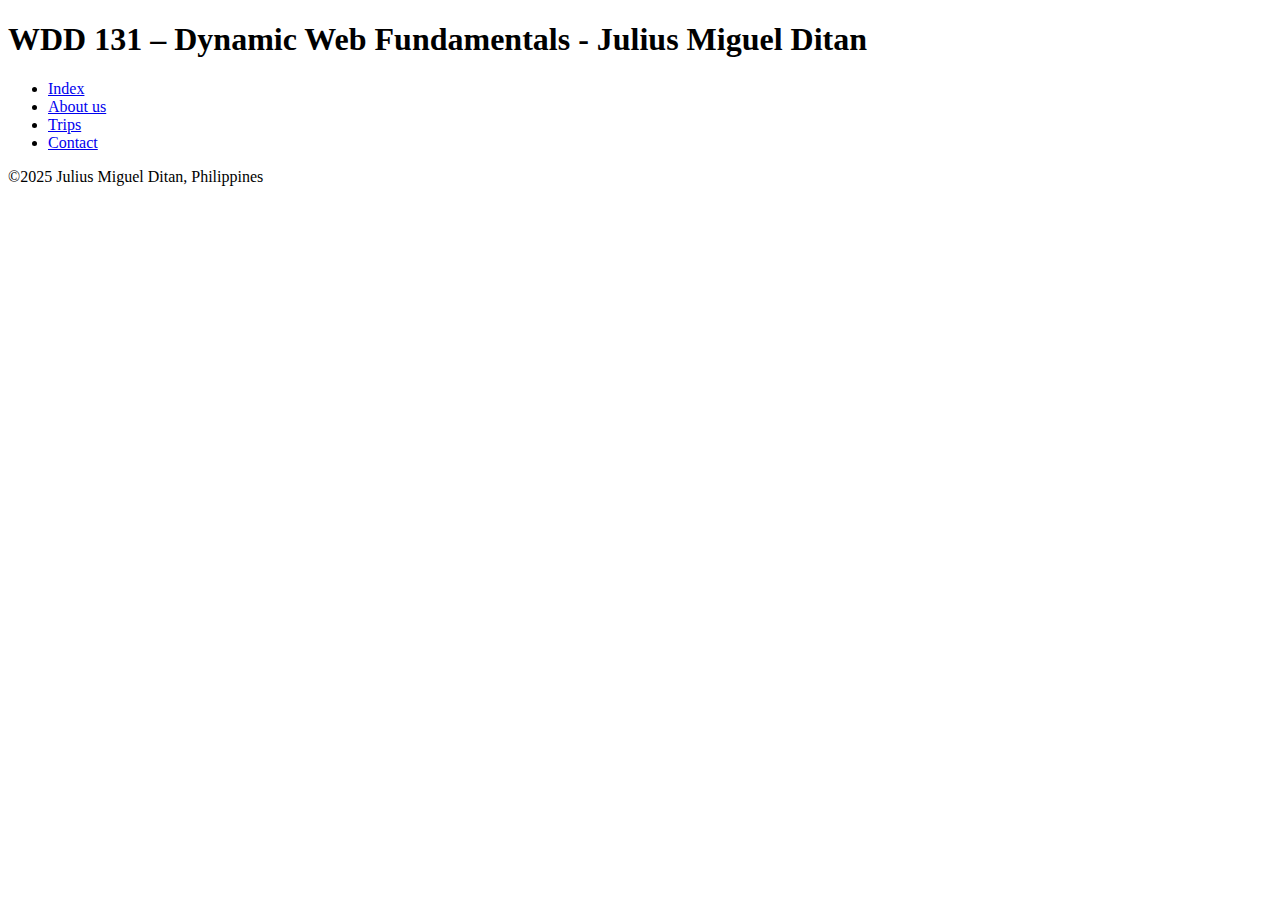
<file: index.html>
<!DOCTYPE html>
<html lang="en">
<head>
    <meta charset="UTF-8">
    <meta name="viewport" content="width=device-width, initial-scale=1.0">

    <title>WDD 131 – Dynamic Web Fundamentals - Julius Miguel Ditan</title>

    <meta name="description" content="this is the WDD 131 – Dynamic Web Fundamentals index page. mainly contains info on the author of the page">
    <meta name="author" content="Julius Miguel Ditan">

</head>
<body>
    <header>
        <h1>WDD 131 – Dynamic Web Fundamentals - Julius Miguel Ditan</h1>
            <nav>
            <ul>
                <li><a href="index.html">Index</a></li>
                <li><a href="about.html">About us</a></li>    
                <li><a href="trips.html">Trips</a> </li>
                <li><a href="contact.html">Contact</a></li>
            </ul>
            </nav>
     </header>
     <main>
        
    </main>
    <footer>
        <p>©2025 Julius Miguel Ditan, Philippines</p>
    </footer>
</body>
</html>
</file>
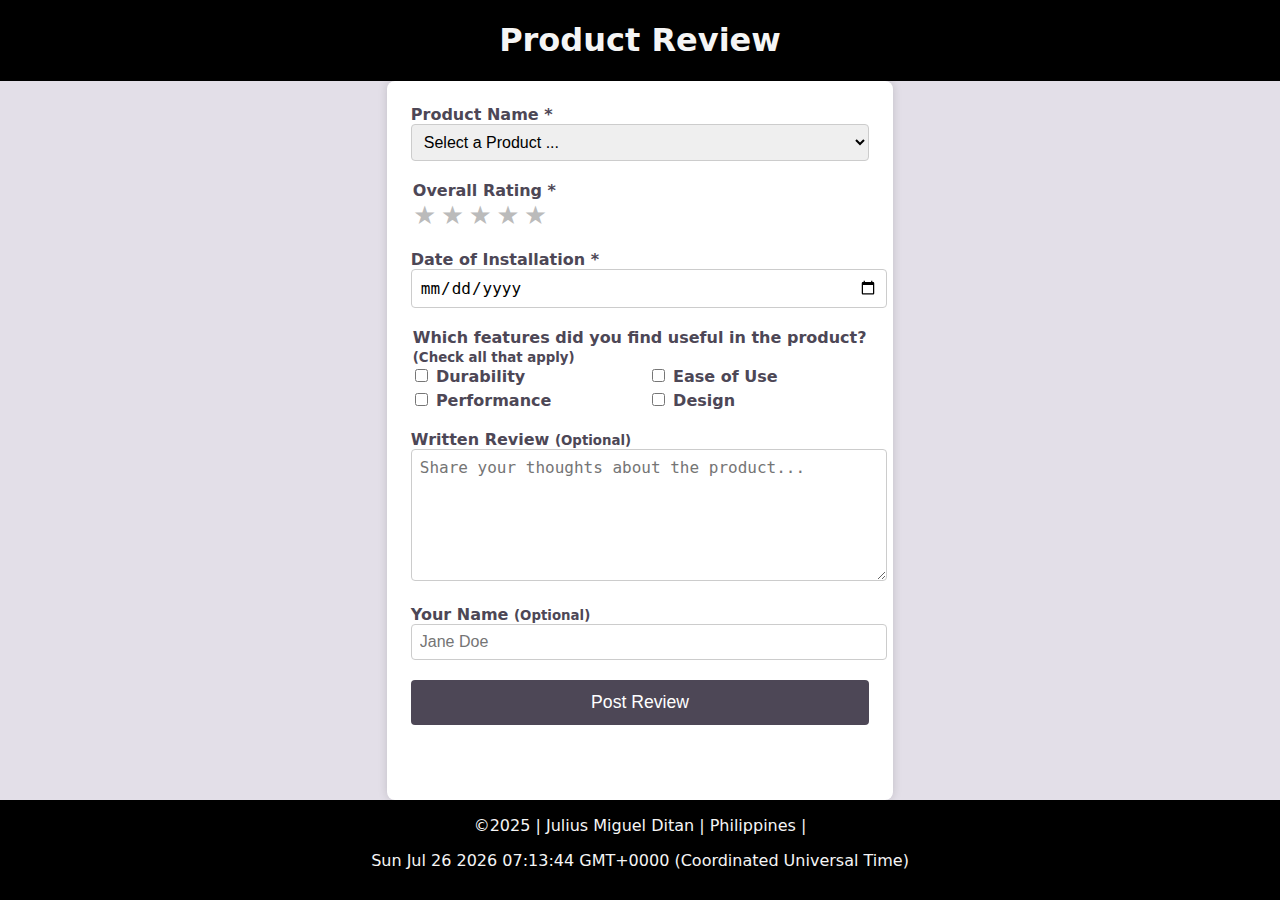
<file: form.html>
<!DOCTYPE html>
<html lang="en">
<head>
    <meta charset="UTF-8">
    <meta name="viewport" content="width=device-width, initial-scale=1.0">

    <title>Product Review</title>

    <meta name="description" content="This is the form page, where customer fill up for a order.">
    <meta name="author" content="Julius Miguel Ditan">

    <link rel="stylesheet" href="styles/form.css">
    <link rel="preconnect" href="https://fonts.googleapis.com">
    <link rel="preconnect" href="https://fonts.gstatic.com" crossorigin>
    <link href="https://fonts.googleapis.com/css2?family=Teko:wght@300..700&display=swap" rel="stylesheet">
    <script src="scripts/form.js" defer></script>

</head>
<body>
    <header>
        <h1>Product Review</h1>
     </header>
    
<main>
		<form id="reviewForm" method="get" action="review.html">
			<!-- Product Name  ---------------------------------------->
			<div>
				<label for="productName">Product&nbsp;Name <span aria-hidden="true">*</span></label>
				<select id="productName" name="productName" required>
					<!-- Disabled placeholder shows by default -->
					<option value="" disabled selected>Select a Product ...</option>
					<!-- Dynamic options are injected via script below -->
				</select>
			</div>

			<!-- Overall Rating  ------------------------------------->
			<fieldset class="rating">
				<legend>Overall Rating <span aria-hidden="true">*</span></legend>

				<div class="star-rating">
					<input type="radio" name="rating" id="star5" value="5" required>
					<label for="star5" title="5 stars">&#9733;</label>

					<input type="radio" name="rating" id="star4" value="4">
					<label for="star4" title="4 stars">&#9733;</label>

					<input type="radio" name="rating" id="star3" value="3">
					<label for="star3" title="3 stars">&#9733;</label>

					<input type="radio" name="rating" id="star2" value="2">
					<label for="star2" title="2 stars">&#9733;</label>

					<input type="radio" name="rating" id="star1" value="1">
					<label for="star1" title="1 star">&#9733;</label>
				</div>
			</fieldset>

			<!-- Date of Installation  ------------------------------->
			<div>
				<label for="installDate">Date of Installation <span aria-hidden="true">*</span></label>
				<input type="date" id="installDate" name="installDate" required>
			</div>

			<!-- Useful Features  ----------------------------------->
			<fieldset>
				<legend>Which features did you find useful in the product?<br><small>(Check all that apply)</small></legend>

				<div class="checkbox-group">
					<div>
						<input type="checkbox" id="featureDurability" name="features" value="Durability">
						<label for="featureDurability">Durability</label>
					</div>

					<div>
						<input type="checkbox" id="featureEase" name="features" value="Ease of Use">
						<label for="featureEase">Ease of&nbsp;Use</label>
					</div>

					<div>
						<input type="checkbox" id="featurePerformance" name="features" value="Performance">
						<label for="featurePerformance">Performance</label>
					</div>

					<div>
						<input type="checkbox" id="featureDesign" name="features" value="Design">
						<label for="featureDesign">Design</label>
					</div>
				</div>
			</fieldset>

			<!-- Written Review  ------------------------------------>
			<div>
				<label for="review">Written Review <small>(Optional)</small></label>
				<textarea id="review" name="review" rows="6" placeholder="Share your thoughts about the product..."></textarea>
			</div>

			<!-- User Name  ----------------------------------------->
			<div>
				<label for="userName">Your Name <small>(Optional)</small></label>
				<input type="text" id="userName" name="userName" placeholder="Jane Doe">
			</div>

			<!-- Submit Button  ------------------------------------->
			<input type="submit" value="Post&nbsp;Review">
		</form>
	</main>

    <footer>
        <p>©2025 | Julius Miguel Ditan | Philippines |</p>
        <p id="full"></p>
    </footer>
</body>
</html>
</file>
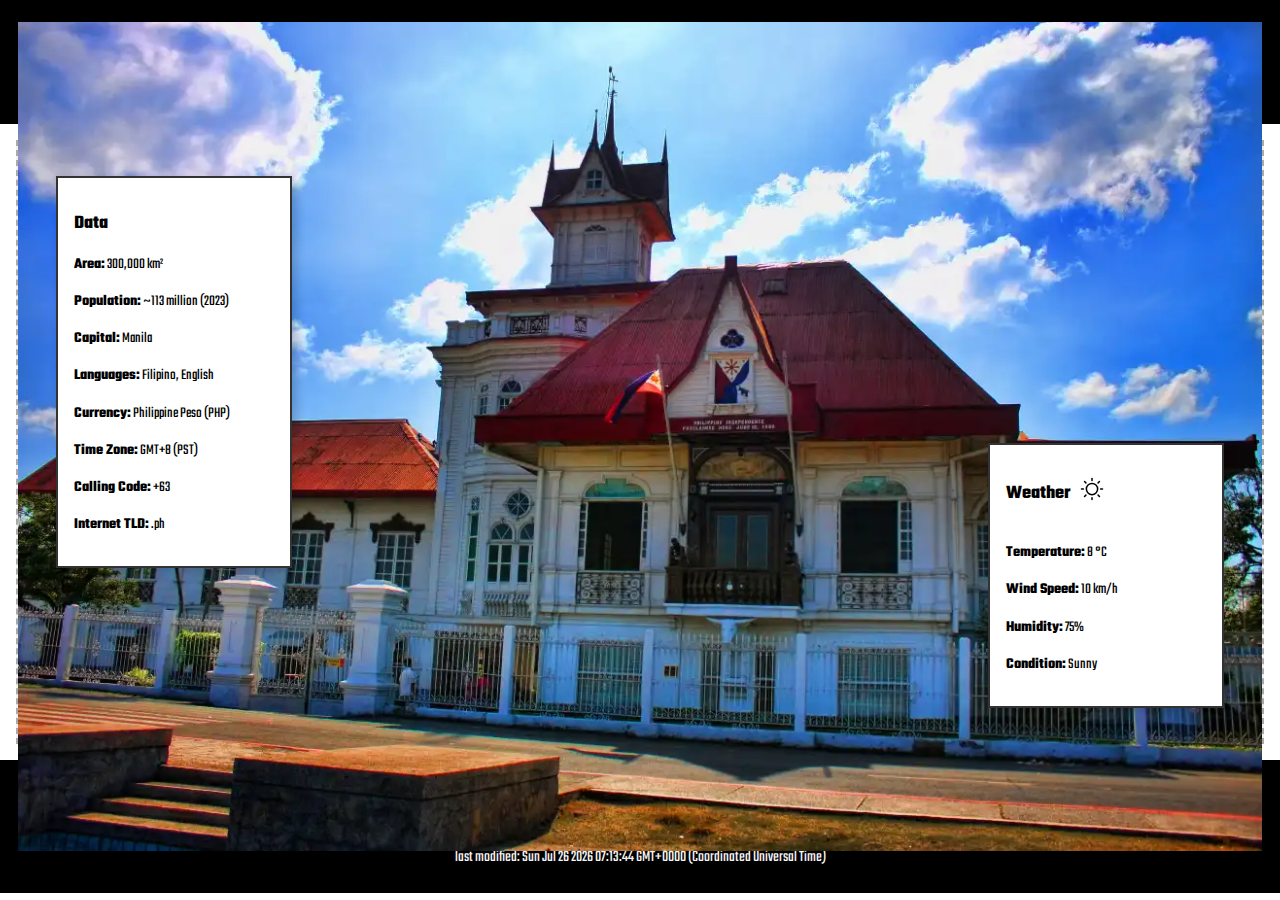
<file: place.html>
<!DOCTYPE html>
<html lang="en">
<head>
    <meta charset="UTF-8">
    <meta name="viewport" content="width=device-width, initial-scale=1.0">

    <title>Philippines</title>

    <meta name="description" content="this is the place page. mainly contains info on the country and other info">
    <meta name="author" content="Julius Miguel Ditan">

    <link rel="stylesheet" href="styles/place.css">
    <link rel="preconnect" href="https://fonts.googleapis.com">
    <link rel="preconnect" href="https://fonts.gstatic.com" crossorigin>
    <link href="https://fonts.googleapis.com/css2?family=Teko:wght@300..700&display=swap" rel="stylesheet">
    <script src="scripts/getdates.js" defer></script>

</head>
<body>
    <header>
        <h1>Philippines</h1>
    </header>
    <main>
        <div class="image-container">
   <picture>
    <source srcset="images/The_Aguinaldo_Shrine_is_the_national_shrine_located_in_Kawit,_Cavite_in_the_Republic_of_the_Philippines.webp" media="(min-width: 1000px)">
    <img src="images/The_Aguinaldo_Shrine_is_the_national_shrine_located_in_Kawit,_Cavite_in_the_Republic_of_the_Philippines(1).webp" alt="Temple name and location" width="500" height="250">
   </picture>
   </div>

  <div class="floating-box data">
    <h2>Data</h2>
  <p><strong>Area:</strong> 300,000 km²</p>
  <p><strong>Population:</strong> ~113 million (2023)</p>
  <p><strong>Capital:</strong> Manila</p>
  <p><strong>Languages:</strong> Filipino, English</p>
  <p><strong>Currency:</strong> Philippine Peso (PHP)</p>
  <p><strong>Time Zone:</strong> GMT+8 (PST)</p>
  <p><strong>Calling Code:</strong> +63</p>
  <p><strong>Internet TLD:</strong> .ph</p>
  </div>

  <div class="floating-box weather">
    <h2>Weather <span class="icon"><img src="images/9025960_sun_icon.svg" alt="Sun icon"></span></h2>
    <p><strong>Temperature:</strong> 8 °C</p>
  <p><strong>Wind Speed:</strong> 10 km/h</p>
  <p><strong>Humidity:</strong> 75%</p>
  <p><strong>Condition:</strong> Sunny</p>
  </div>
</main>
    <footer>
        <p>©2025 | Julius Miguel Ditan | Philippines |</p><br>
        <p id="full"></p>
    </footer>
</body>
</html>
</file>
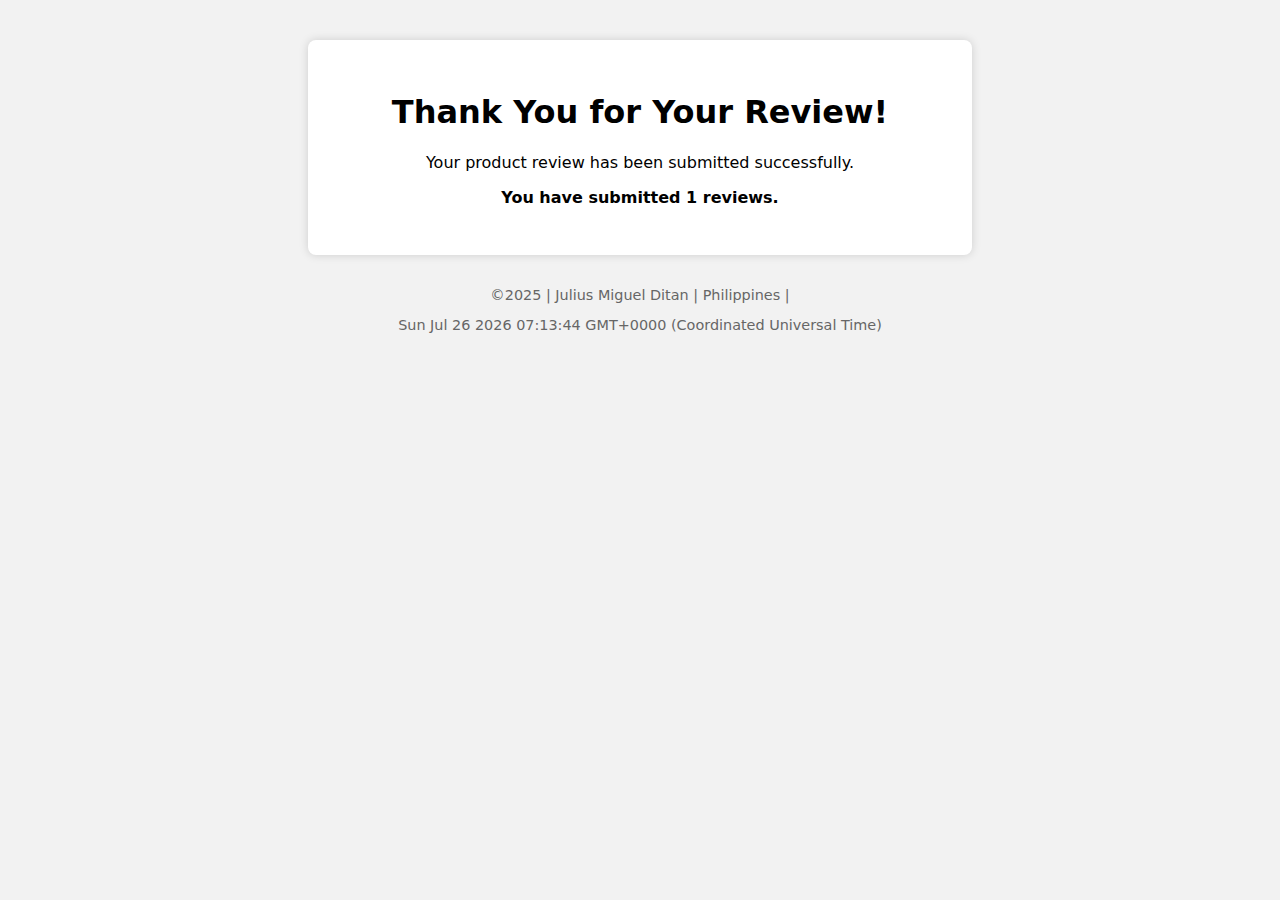
<file: review.html>
<!DOCTYPE html>
<html lang="en">
<head>
  <meta charset="UTF-8">
  <meta name="viewport" content="width=device-width, initial-scale=1">
  <title>Review Confirmation</title>
  <style>
    body {
      font-family: system-ui, sans-serif;
      background-color: #f2f2f2;
      padding: 2rem;
      text-align: center;
    }

    main {
      background: #fff;
      padding: 2rem;
      max-width: 600px;
      margin: 0 auto;
      box-shadow: 0 0 10px rgba(0, 0, 0, 0.15);
      border-radius: .5rem;
    }

    footer {
      margin-top: 2rem;
      font-size: 0.9rem;
      color: #666;
    }
  </style>
</head>
<body>
  <main>
    <h1>Thank You for Your Review!</h1>
    <p>Your product review has been submitted successfully.</p>
    <p><strong>You have submitted <span id="reviewCount">0</span> reviews.</strong></p>
  </main>

  <footer>
        <p>©2025 | Julius Miguel Ditan | Philippines |</p>
        <p id="full"></p>
    </footer>

  <script>
    // Update the localStorage counter
    const key = 'reviewCount';
    let count = parseInt(localStorage.getItem(key)) || 0;
    count += 1;
    localStorage.setItem(key, count);
    document.getElementById('reviewCount').textContent = count;

    // Footer year and last modified
    const full = document.querySelector("#full");

    const today = new Date(document.lastModified);

    full.innerHTML = today;
  </script>
</body>
</html>
</file>
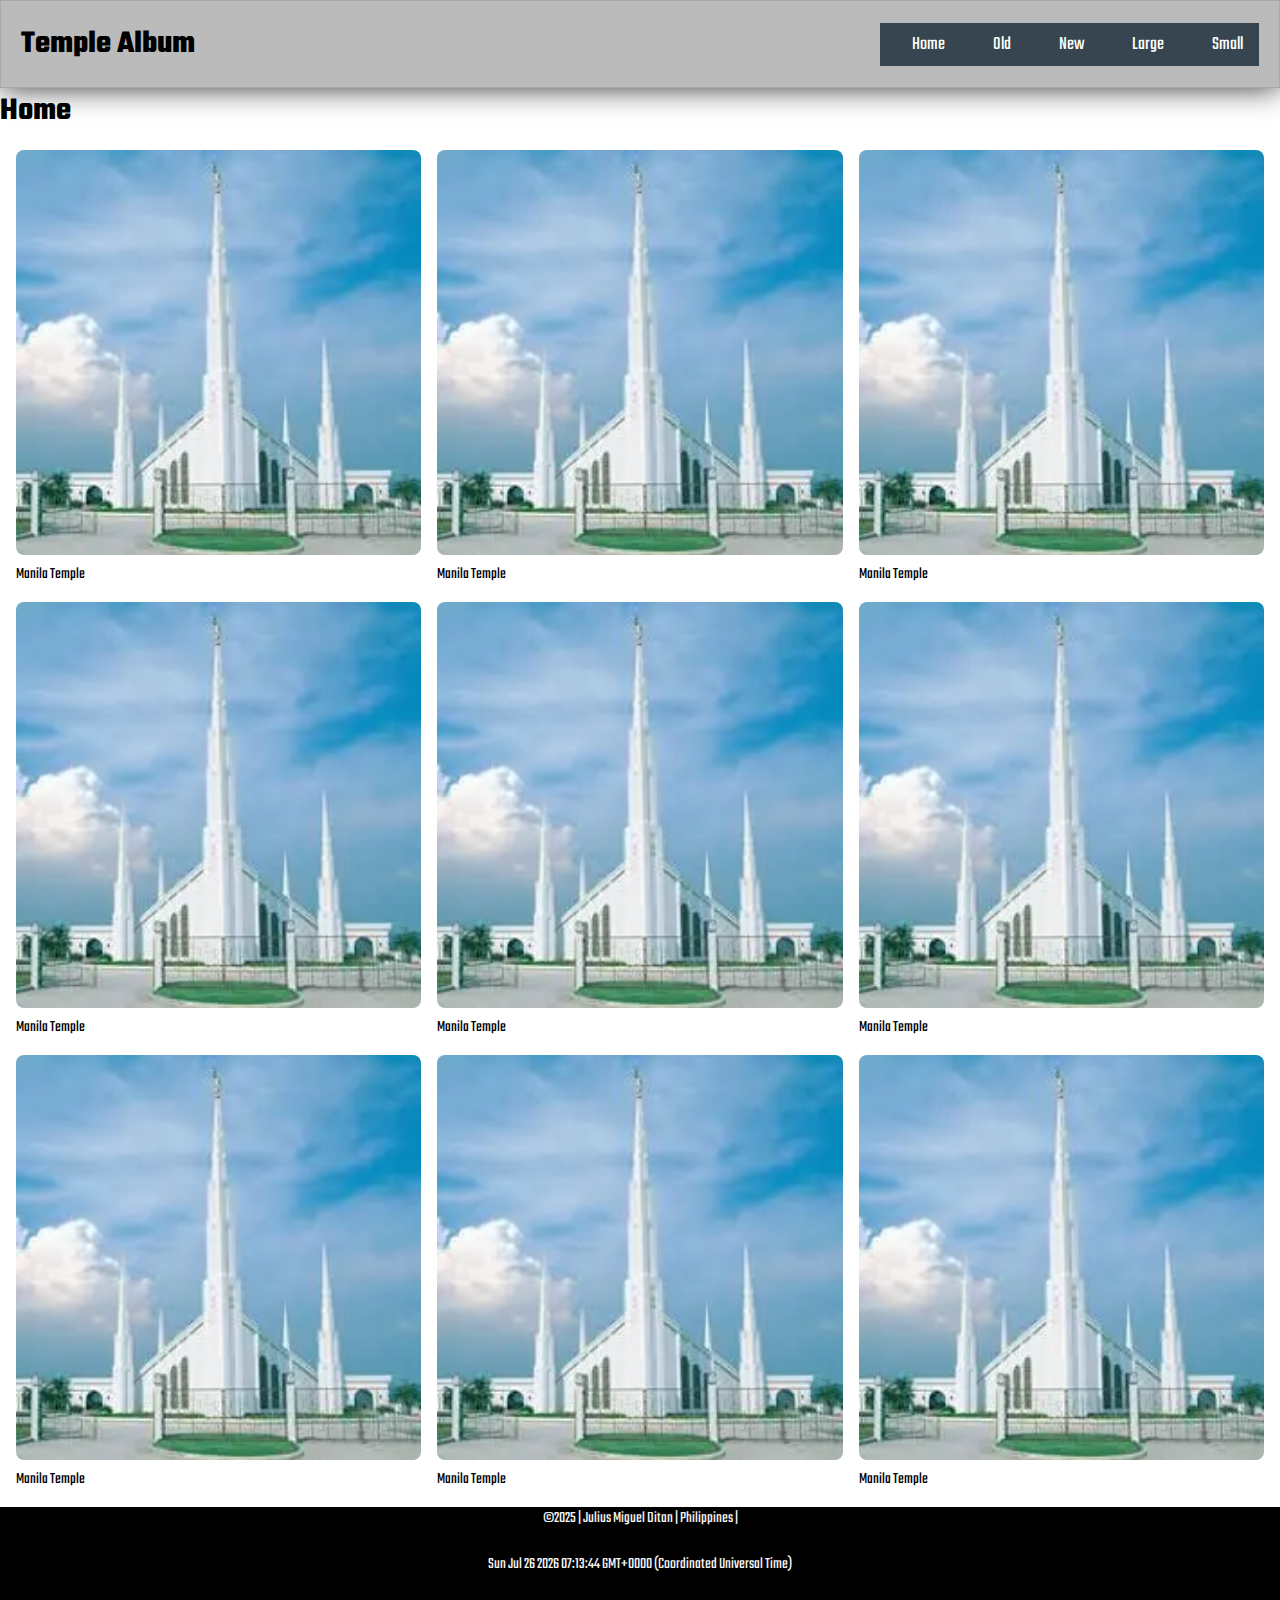
<file: temples.html>
<!DOCTYPE html>
<html lang="en">
<head>
    <meta charset="UTF-8">
    <meta name="viewport" content="width=device-width, initial-scale=1.0">

    <title>Temple Album</title>

    <meta name="description" content="Temple Album">
    <meta name="author" content="Julius Miguel Ditan">

    <link rel="stylesheet" href="styles/temples.css">
    <link rel="stylesheet" href="styles/temples-large.css">
    <link rel="preconnect" href="https://fonts.googleapis.com">
    <link rel="preconnect" href="https://fonts.gstatic.com" crossorigin>
    <link href="https://fonts.googleapis.com/css2?family=Teko:wght@300..700&display=swap" rel="stylesheet">
    <script src="scripts/temples.js" defer></script>

</head>
<body>
    <header>
    <h1>Temple Album</h1>

    <!-- Hamburger for mobile -->
    <button class="hamburger" id="hamburgerBtn" aria-label="Open Menu">☰</button>

    <!-- Nav menu (shared for mobile & desktop) -->
    <nav id="navMenu">
        <!-- Close button for mobile -->
        <button class="close-btn" id="closeBtn" aria-label="Close Menu">✖</button>
        <ul>
            <li><a href="temples.html">Home</a></li>
            <li><a href="#">Old</a></li>
            <li><a href="#">New</a></li>
            <li><a href="#">Large</a></li>
            <li><a href="#">Small</a></li>
        </ul>
    </nav>
</header>
     <main>
        <h1>Home</h1>
        <div class="section-grid">
        <section><img src="images/images.webp" alt="images.webp"> <p>Manila Temple</p></section>
        <section><img src="images/images.webp" alt="images.webp"> <p>Manila Temple</p></section>
        <section><img src="images/images.webp" alt="images.webp"> <p>Manila Temple</p></section>
        <section><img src="images/images.webp" alt="images.webp"> <p>Manila Temple</p></section>
        <section><img src="images/images.webp" alt="images.webp"> <p>Manila Temple</p></section>
        <section><img src="images/images.webp" alt="images.webp"> <p>Manila Temple</p></section>
        <section><img src="images/images.webp" alt="images.webp"> <p>Manila Temple</p></section>
        <section><img src="images/images.webp" alt="images.webp"> <p>Manila Temple</p></section>
        <section><img src="images/images.webp" alt="images.webp"> <p>Manila Temple</p></section>
        </div>
    </main>
    <footer>
        <p>©2025 | Julius Miguel Ditan | Philippines |</p><br>
        <p id="full"></p>
    </footer>
</body>
</html>
</file>
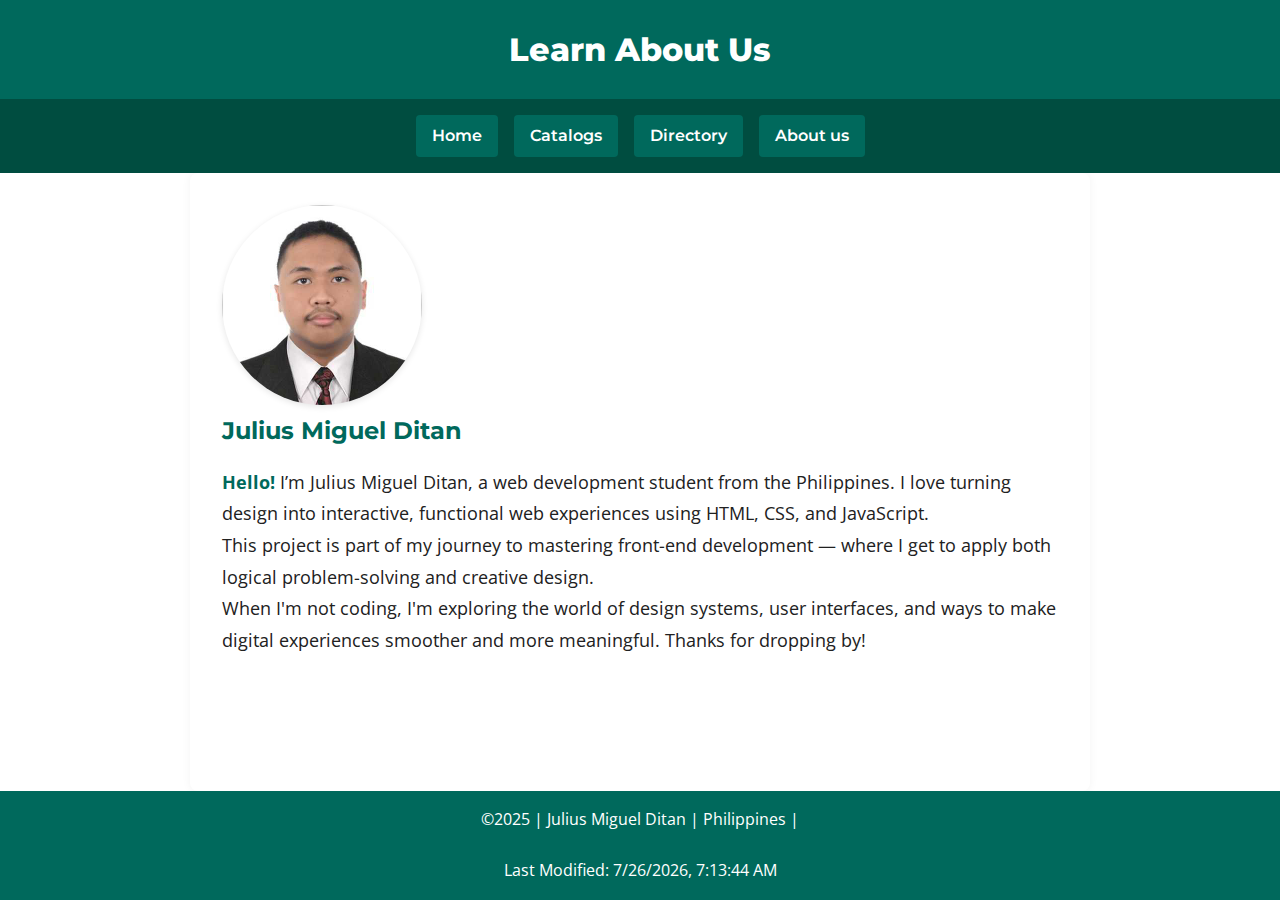
<file: project/about.html>
<!DOCTYPE html>
<html lang="en">
<head>
  <meta charset="UTF-8" />
  <meta name="viewport" content="width=device-width, initial-scale=1.0"/>
  <link rel="icon" href="images/favicon.ico">
  <title>About Us</title>

  <!-- Google Fonts -->
  <link href="https://fonts.googleapis.com/css2?family=Montserrat:wght@600;800&family=Open+Sans:wght@400;600&display=swap" rel="stylesheet">
  <link rel="stylesheet" href="styles/about.css">
  <script src="scripts/about.js" defer></script>
</head>
<body>

  <header>
    <h1>Learn About Us</h1>
  </header>

  <nav class="navbar">
    <div class="hamburger" onclick="toggleMenu()">
      <div></div>
      <div></div>
      <div></div>
    </div>
    <div class="nav-links" id="navLinks">
      <a href="home.html">Home</a>
      <a href="catalog.html">Catalogs</a>
      <a href="directory.html">Directory</a>
      <a href="About.html">About us</a>
    </div>
  </nav>

    <main>
    <img src="images/profile.jpg" alt="profile.jpg">

    <div class="author-info">
      <h2>Julius Miguel Ditan</h2>
      <div class="author-bio">
        <p><strong>Hello!</strong> I’m Julius Miguel Ditan, a web development student from the Philippines. I love turning design into interactive, functional web experiences using HTML, CSS, and JavaScript.</p>
        <p>This project is part of my journey to mastering front-end development — where I get to apply both logical problem-solving and creative design.</p>
        <p>When I'm not coding, I'm exploring the world of design systems, user interfaces, and ways to make digital experiences smoother and more meaningful. Thanks for dropping by!</p>
      </div>
    </div>
  </main>

    <footer>
        <p>©2025 | Julius Miguel Ditan | Philippines |</p><br>
        <p id="full"></p>
    </footer>

</body>
</html>
</file>
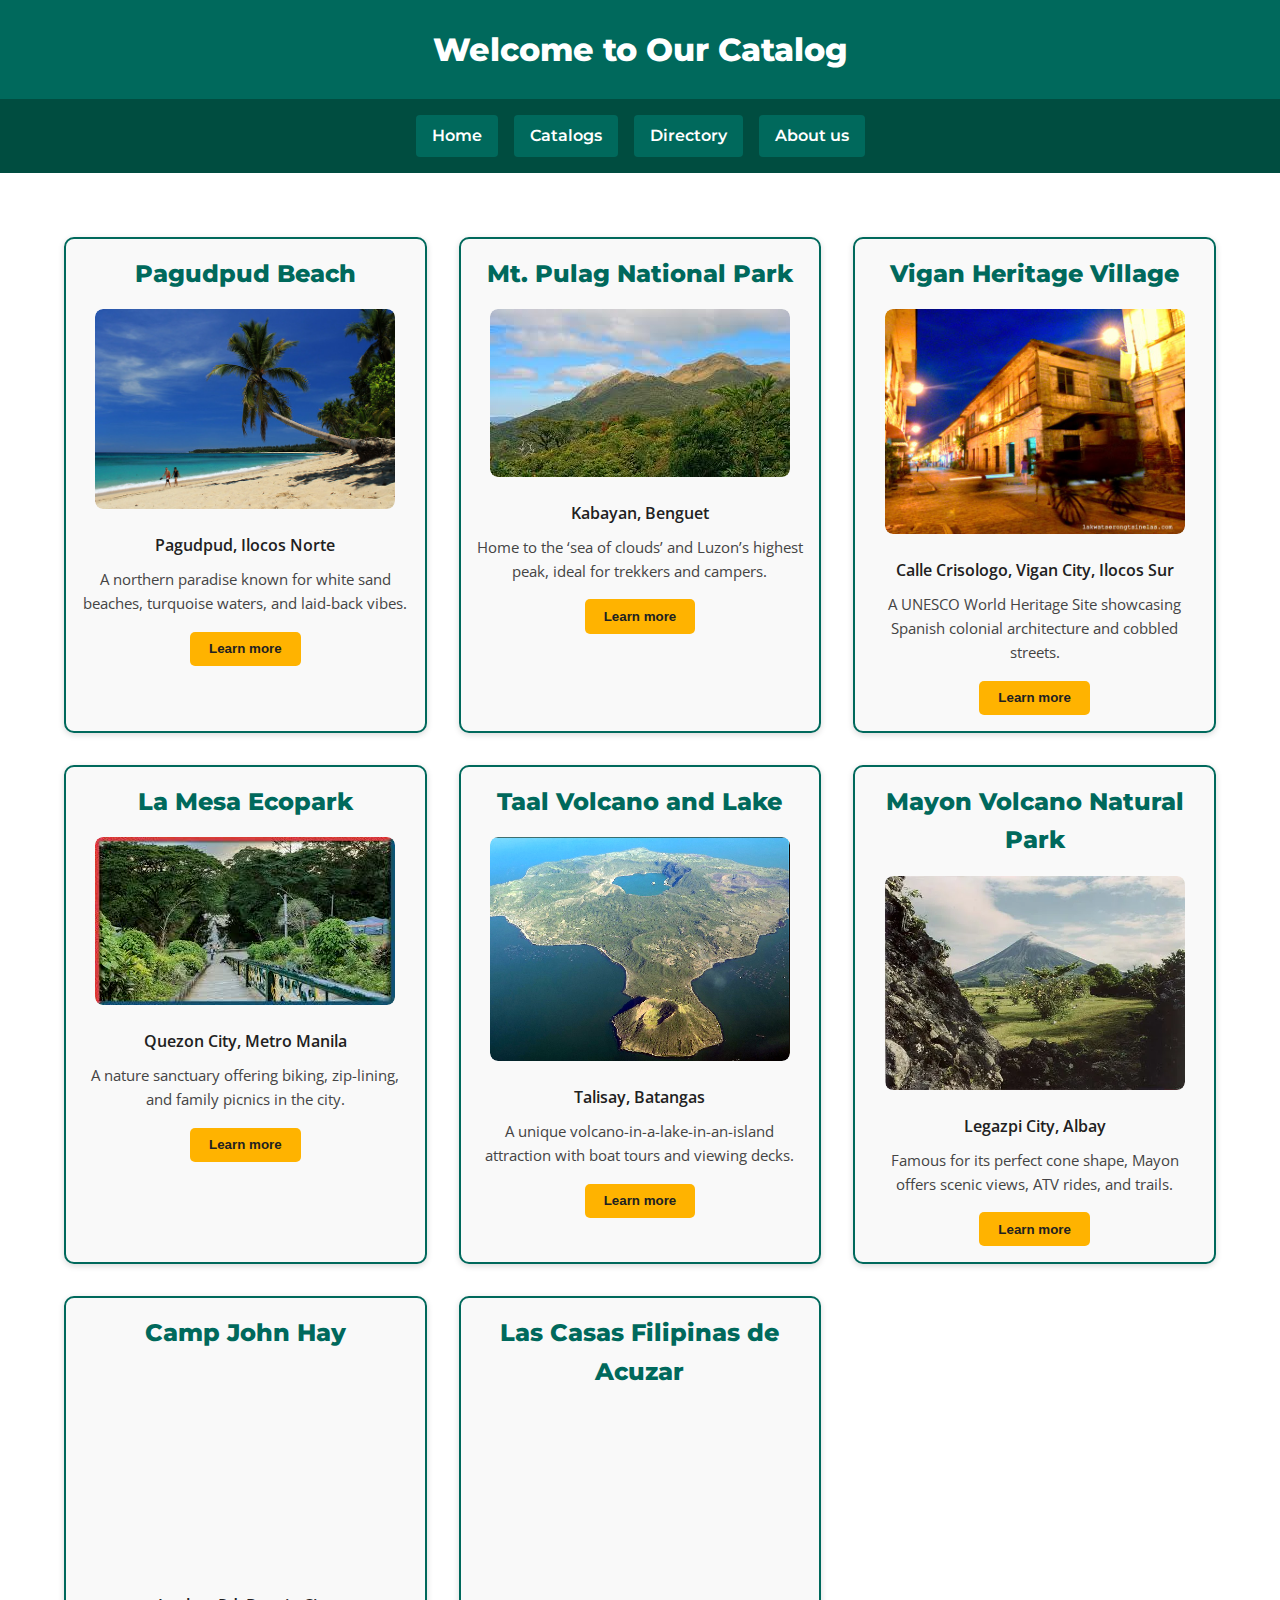
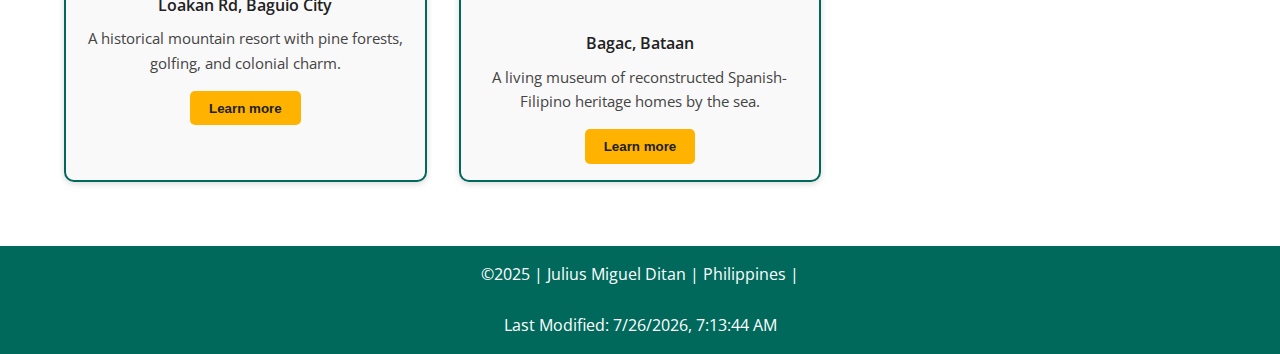
<file: project/catalog.html>
<!DOCTYPE html>
<html lang="en">
<head>
  <meta charset="UTF-8" />
  <meta name="viewport" content="width=device-width, initial-scale=1.0"/>
  <link rel="icon" href="images/favicon.ico">
  <title>Catalog</title>

  <!-- Google Fonts -->
  <link href="https://fonts.googleapis.com/css2?family=Montserrat:wght@600;800&family=Open+Sans:wght@400;600&display=swap" rel="stylesheet">
  <link rel="stylesheet" href="styles/catalog.css">
  <script src="scripts/catalog.js" defer></script>
</head>
<body>

  <header>
    <h1>Welcome to Our Catalog</h1>
  </header>

  <nav class="navbar">
    <div class="hamburger" onclick="toggleMenu()">
      <div></div>
      <div></div>
      <div></div>
    </div>
    <div class="nav-links" id="navLinks">
      <a href="home.html">Home</a>
      <a href="catalog.html">Catalogs</a>
      <a href="directory.html">Directory</a>
      <a href="About.html">About us</a>
    </div>
  </nav>

    <main>
  <template id="card-template">
    <article class="card">
      <h2 class="card__title"></h2>
      <figure class="card__figure">
        <img width="300" height="200" loading="lazy" />
        <figcaption class="visually-hidden"></figcaption>
      </figure>
      <address class="card__address"></address>
      <p class="card__description"></p>
      <button class="card__btn">Learn more</button>
    </article>
  </template>

  <!-- 👇 This is the container your JS is looking for -->
  <section class="poi-grid"></section>
</main>

    <footer>
        <p>©2025 | Julius Miguel Ditan | Philippines |</p><br>
        <p id="full"></p>
    </footer>

</body>
</html>
</file>
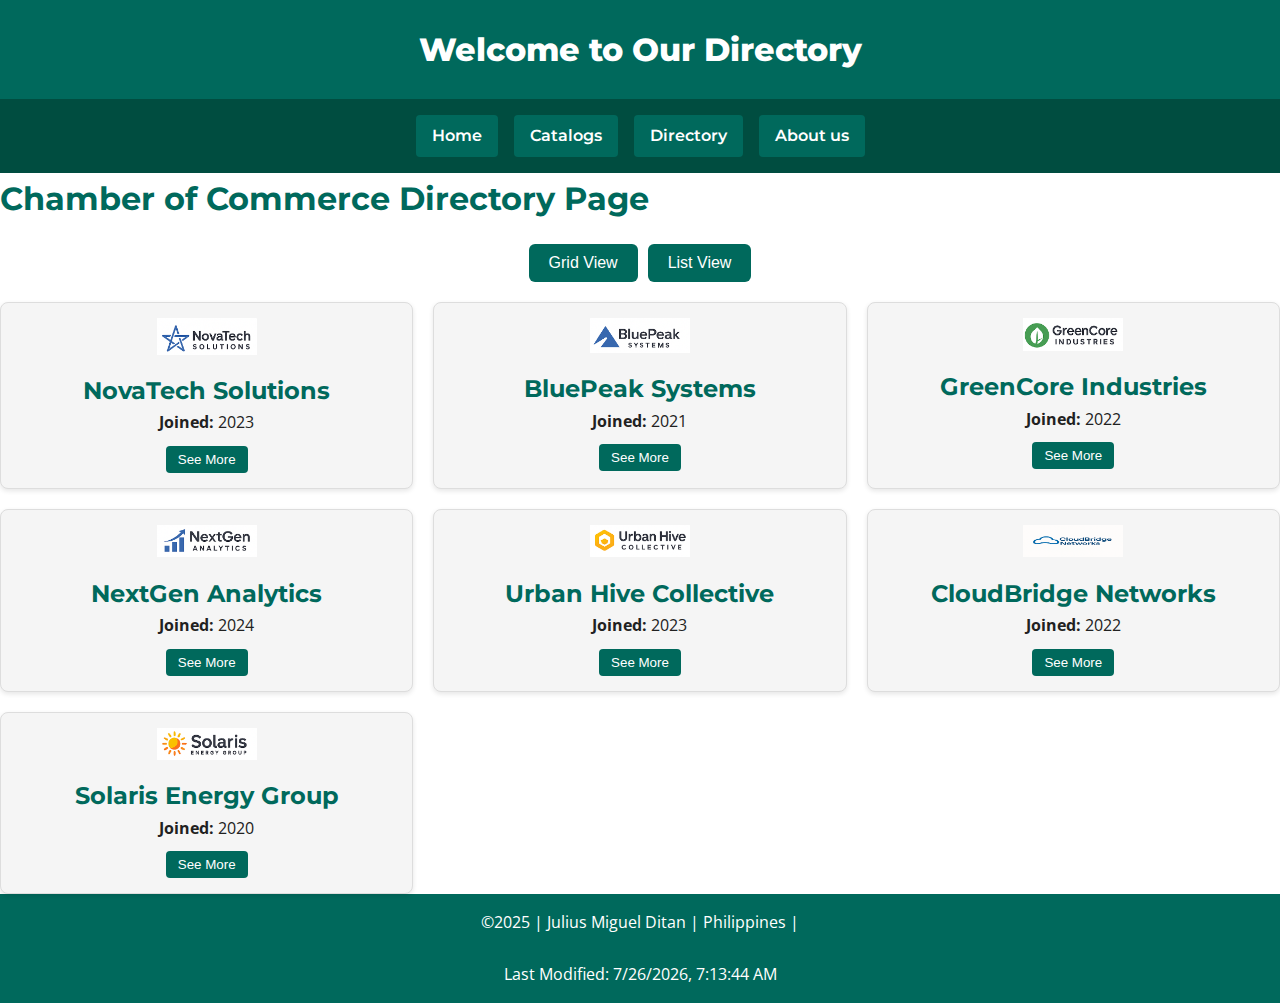
<file: project/directory.html>
<!DOCTYPE html>
<html lang="en">
<head>
  <meta charset="UTF-8" />
  <meta name="viewport" content="width=device-width, initial-scale=1.0"/>
  <link rel="icon" href="images/favicon.ico">
  <title>Directory</title>

  <!-- Google Fonts -->
  <link href="https://fonts.googleapis.com/css2?family=Montserrat:wght@600;800&family=Open+Sans:wght@400;600&display=swap" rel="stylesheet">
  <link rel="stylesheet" href="styles/directory.css">
  <script src="scripts/directory.js" defer></script>
</head>
<body>

  <header>
    <h1>Welcome to Our Directory</h1>
  </header>

  <nav class="navbar">
    <div class="hamburger" onclick="toggleMenu()">
      <div></div>
      <div></div>
      <div></div>
    </div>
    <div class="nav-links" id="navLinks">
      <a href="home.html">Home</a>
      <a href="catalog.html">Catalogs</a>
      <a href="directory.html">Directory</a>
      <a href="About.html">About us</a>
    </div>
  </nav>

    <main>
        <h1>Chamber of Commerce Directory Page</h1>
        <div class="view-toggle">
          <button onclick="switchView('grid')">Grid View</button>
          <button onclick="switchView('list')">List View</button>
        </div>

      <div id="company-container" class="company-container grid"></div>
    
    </main>

    <footer>
        <p>©2025 | Julius Miguel Ditan | Philippines |</p><br>
        <p id="full"></p>
    </footer>

</body>
</html>
</file>
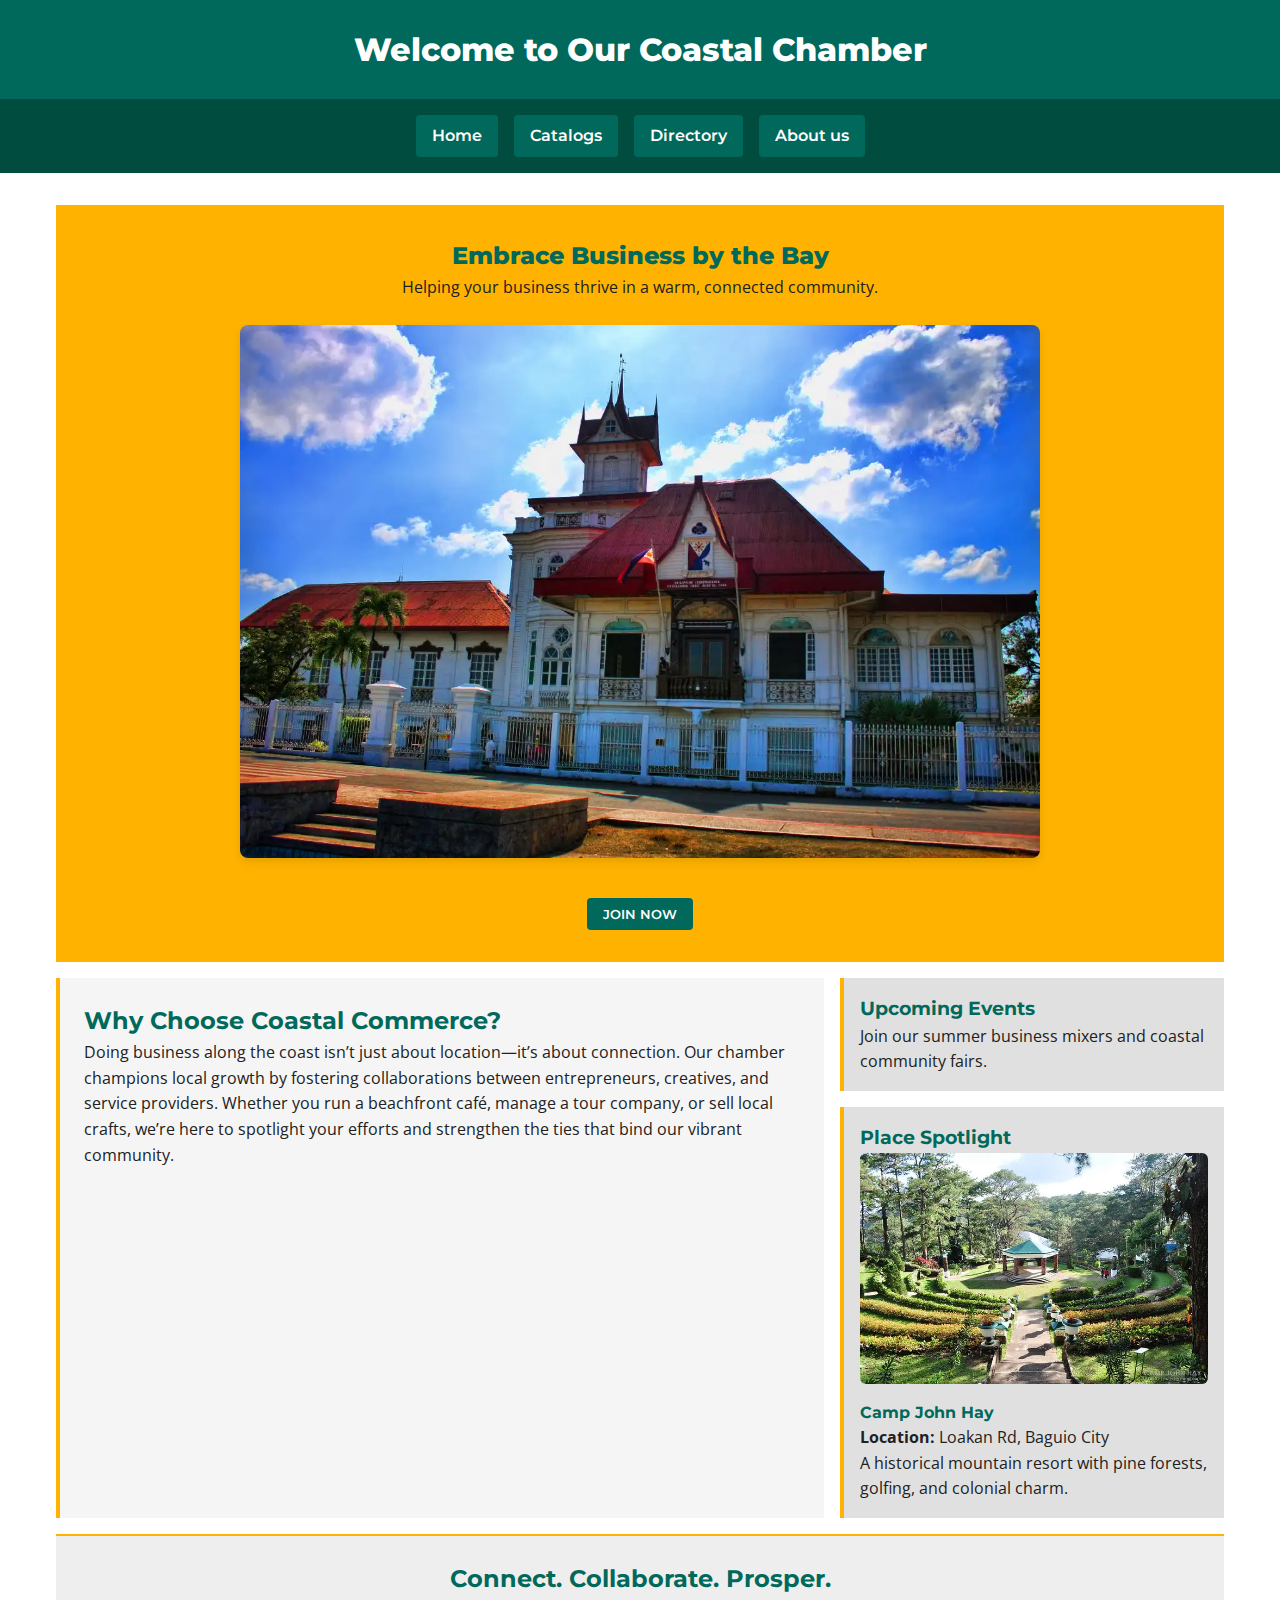
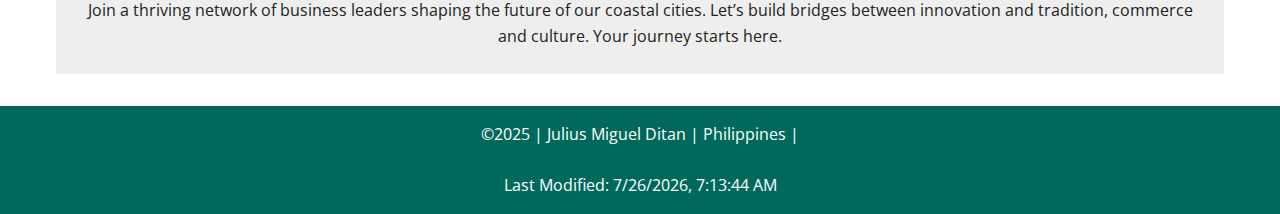
<file: project/home.html>
<!DOCTYPE html>
<html lang="en">
<head>
  <meta charset="UTF-8" />
  <meta name="viewport" content="width=device-width, initial-scale=1.0"/>
  <link rel="icon" href="images/favicon.ico">
  <title>Home</title>

  <!-- Google Fonts -->
  <link href="https://fonts.googleapis.com/css2?family=Montserrat:wght@600;800&family=Open+Sans:wght@400;600&display=swap" rel="stylesheet">
  <link rel="stylesheet" href="styles/home.css">
  <script src="scripts/home.js" defer></script>
</head>
<body>

  <header>
    <h1>Welcome to Our Coastal Chamber</h1>
  </header>

  <nav class="navbar">
    <div class="hamburger" onclick="toggleMenu()">
      <div></div>
      <div></div>
      <div></div>
    </div>
    <div class="nav-links" id="navLinks">
      <a href="home.html">Home</a>
      <a href="catalog.html">Catalogs</a>
      <a href="directory.html">Directory</a>
      <a href="About.html">About us</a>
    </div>
  </nav>

  <main>
    <section class="hero">
  <h2>Embrace Business by the Bay</h2>
  <p>Helping your business thrive in a warm, connected community.</p>
  <img src="images/townhall.webp" alt="townhall.webp" class="hero-image">
  <a href="join.html"><button class="btn">Join Now</button></a>
    </section>

   <section class="main">
  <h2>Why Choose Coastal Commerce?</h2>
  <p>
    Doing business along the coast isn’t just about location—it’s about connection. Our chamber champions local growth by fostering collaborations between entrepreneurs, creatives, and service providers. Whether you run a beachfront café, manage a tour company, or sell local crafts, we’re here to spotlight your efforts and strengthen the ties that bind our vibrant community.
  </p>
</section>


    <aside class="aside">
      <div>
        <h3>Upcoming Events</h3>
        <p>Join our summer business mixers and coastal community fairs.</p>
      </div>
      <div id="spotlight">
      <h3>Place Spotlight</h3>
      <p>Loading spotlight...</p>
      </div>
    </aside>

    <section class="footer-section">
  <h2>Connect. Collaborate. Prosper.</h2>
  <p>
    Join a thriving network of business leaders shaping the future of our coastal cities. Let’s build bridges between innovation and tradition, commerce and culture. Your journey starts here.
  </p>
</section>

  </main>

    <footer>
        <p>©2025 | Julius Miguel Ditan | Philippines |</p><br>
        <p id="full"></p>
    </footer>

</body>
</html>
</file>
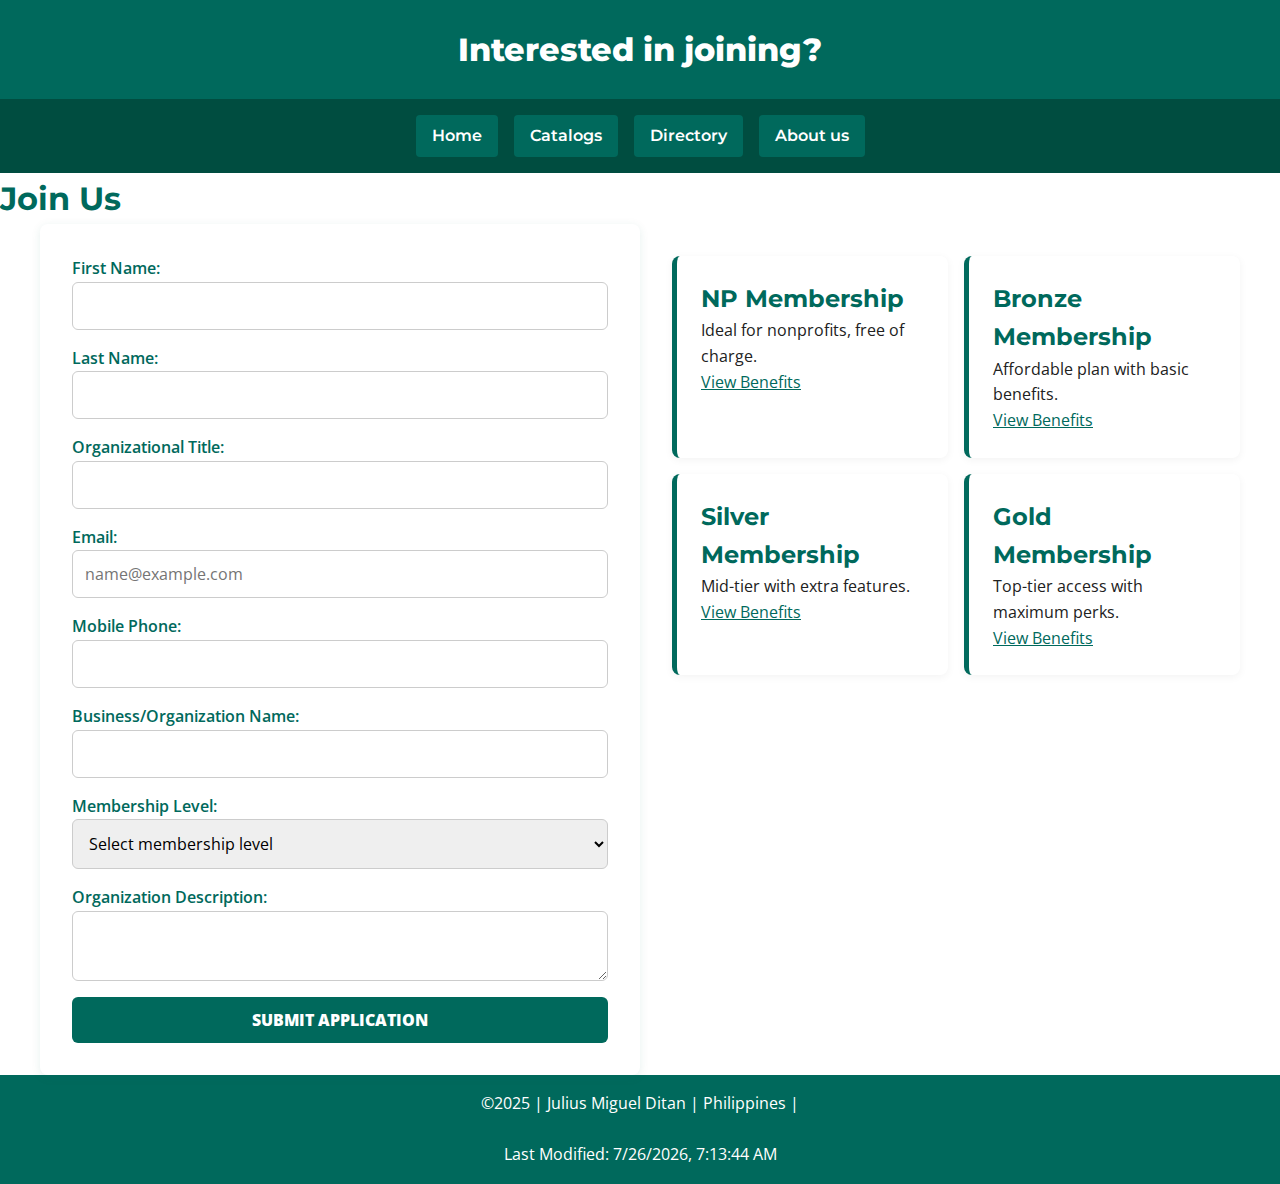
<file: project/join.html>
<!DOCTYPE html>
<html lang="en">
<head>
  <meta charset="UTF-8" />
  <meta name="viewport" content="width=device-width, initial-scale=1.0"/>
  <link rel="icon" href="images/favicon.ico">
  <title>Join us</title>

  <!-- Google Fonts -->
  <link href="https://fonts.googleapis.com/css2?family=Montserrat:wght@600;800&family=Open+Sans:wght@400;600&display=swap" rel="stylesheet">
  <link rel="stylesheet" href="styles/join.css">
  <script src="scripts/join.js" defer></script>
</head>
<body>

  <header>
    <h1>Interested in joining?</h1>
  </header>

  <nav class="navbar">
    <div class="hamburger" onclick="toggleMenu()">
      <div></div>
      <div></div>
      <div></div>
    </div>
    <div class="nav-links" id="navLinks">
      <a href="home.html">Home</a>
      <a href="catalog.html">Catalogs</a>
      <a href="directory.html">Directory</a>
      <a href="About.html">About us</a>
    </div>
  </nav>

    <main class="join-main">
  <h1>Join Us</h1>

  <div class="form-and-cards">
    <form method="get" action="thankyou.html" id="joinForm">
      <label>
        First Name:
        <input type="text" name="firstName" title="Enter your first name" autocomplete="given-name" required>
      </label>

      <label>
        Last Name:
        <input type="text" name="lastName" title="Enter your last name" autocomplete="family-name" required>
      </label>

      <label>
        Organizational Title:
        <input type="text" name="orgTitle" title="Enter your title in the organization" autocomplete="organization-title" pattern="[A-Za-z\-\s]{7,}">
      </label>

      <label>
        Email:
        <input type="email" name="email" title="Enter a valid email address" autocomplete="email" required placeholder="name@example.com">
      </label>

      <label>
        Mobile Phone:
        <input type="tel" name="phone" title="Enter your mobile phone number" autocomplete="tel" required>
      </label>

      <label>
        Business/Organization Name:
        <input type="text" name="organization" title="Enter your organization name" autocomplete="organization" required>
      </label>

      <label>
        Membership Level:
        <select name="membership" title="Select a membership level" required>
          <option value="" disabled selected hidden>Select membership level</option>
          <option value="NP">NP Membership (Free)</option>
          <option value="Bronze">Bronze Membership</option>
          <option value="Silver">Silver Membership</option>
          <option value="Gold">Gold Membership</option>
        </select>
      </label>

      <label>
        Organization Description:
        <textarea name="description" title="Describe your business or organization"></textarea>
      </label>

      <input type="hidden" name="timestamp" id="timestamp">
      <input type="submit" value="Submit Application">
    </form>

    <section class="membership-cards">
      <div class="card" id="np-card">
        <h2>NP Membership</h2>
        <p>Ideal for nonprofits, free of charge.</p>
        <a href="#npmodal">View Benefits</a>
      </div>

      <div class="card" id="bronze-card">
        <h2>Bronze Membership</h2>
        <p>Affordable plan with basic benefits.</p>
        <a href="#bronzemodal">View Benefits</a>
      </div>

      <div class="card" id="silver-card">
        <h2>Silver Membership</h2>
        <p>Mid-tier with extra features.</p>
        <a href="#silvermodal">View Benefits</a>
      </div>

      <div class="card" id="gold-card">
        <h2>Gold Membership</h2>
        <p>Top-tier access with maximum perks.</p>
        <a href="#goldmodal">View Benefits</a>
      </div>
    </section>
  </div>

  <!-- Modals -->
  <dialog id="npmodal">
    <h2>NP Membership Benefits</h2>
    <p>Free membership. Access to select events and networking opportunities.</p>
    <button onclick="document.getElementById('npmodal').close()">Close</button>
  </dialog>

  <dialog id="bronzemodal">
    <h2>Bronze Membership Benefits</h2>
    <p>Basic event access, newsletter inclusion, and member directory listing.</p>
    <button onclick="document.getElementById('bronzemodal').close()">Close</button>
  </dialog>

  <dialog id="silvermodal">
    <h2>Silver Membership Benefits</h2>
    <p>Includes Bronze benefits plus event discounts and promotional features.</p>
    <button onclick="document.getElementById('silvermodal').close()">Close</button>
  </dialog>

  <dialog id="goldmodal">
    <h2>Gold Membership Benefits</h2>
    <p>All Silver benefits plus spotlight ads, training access, and VIP events.</p>
    <button onclick="document.getElementById('goldmodal').close()">Close</button>
  </dialog>
</main>


    <footer>
        <p>©2025 | Julius Miguel Ditan | Philippines |</p><br>
        <p id="full"></p>
    </footer>

</body>
</html>
</file>
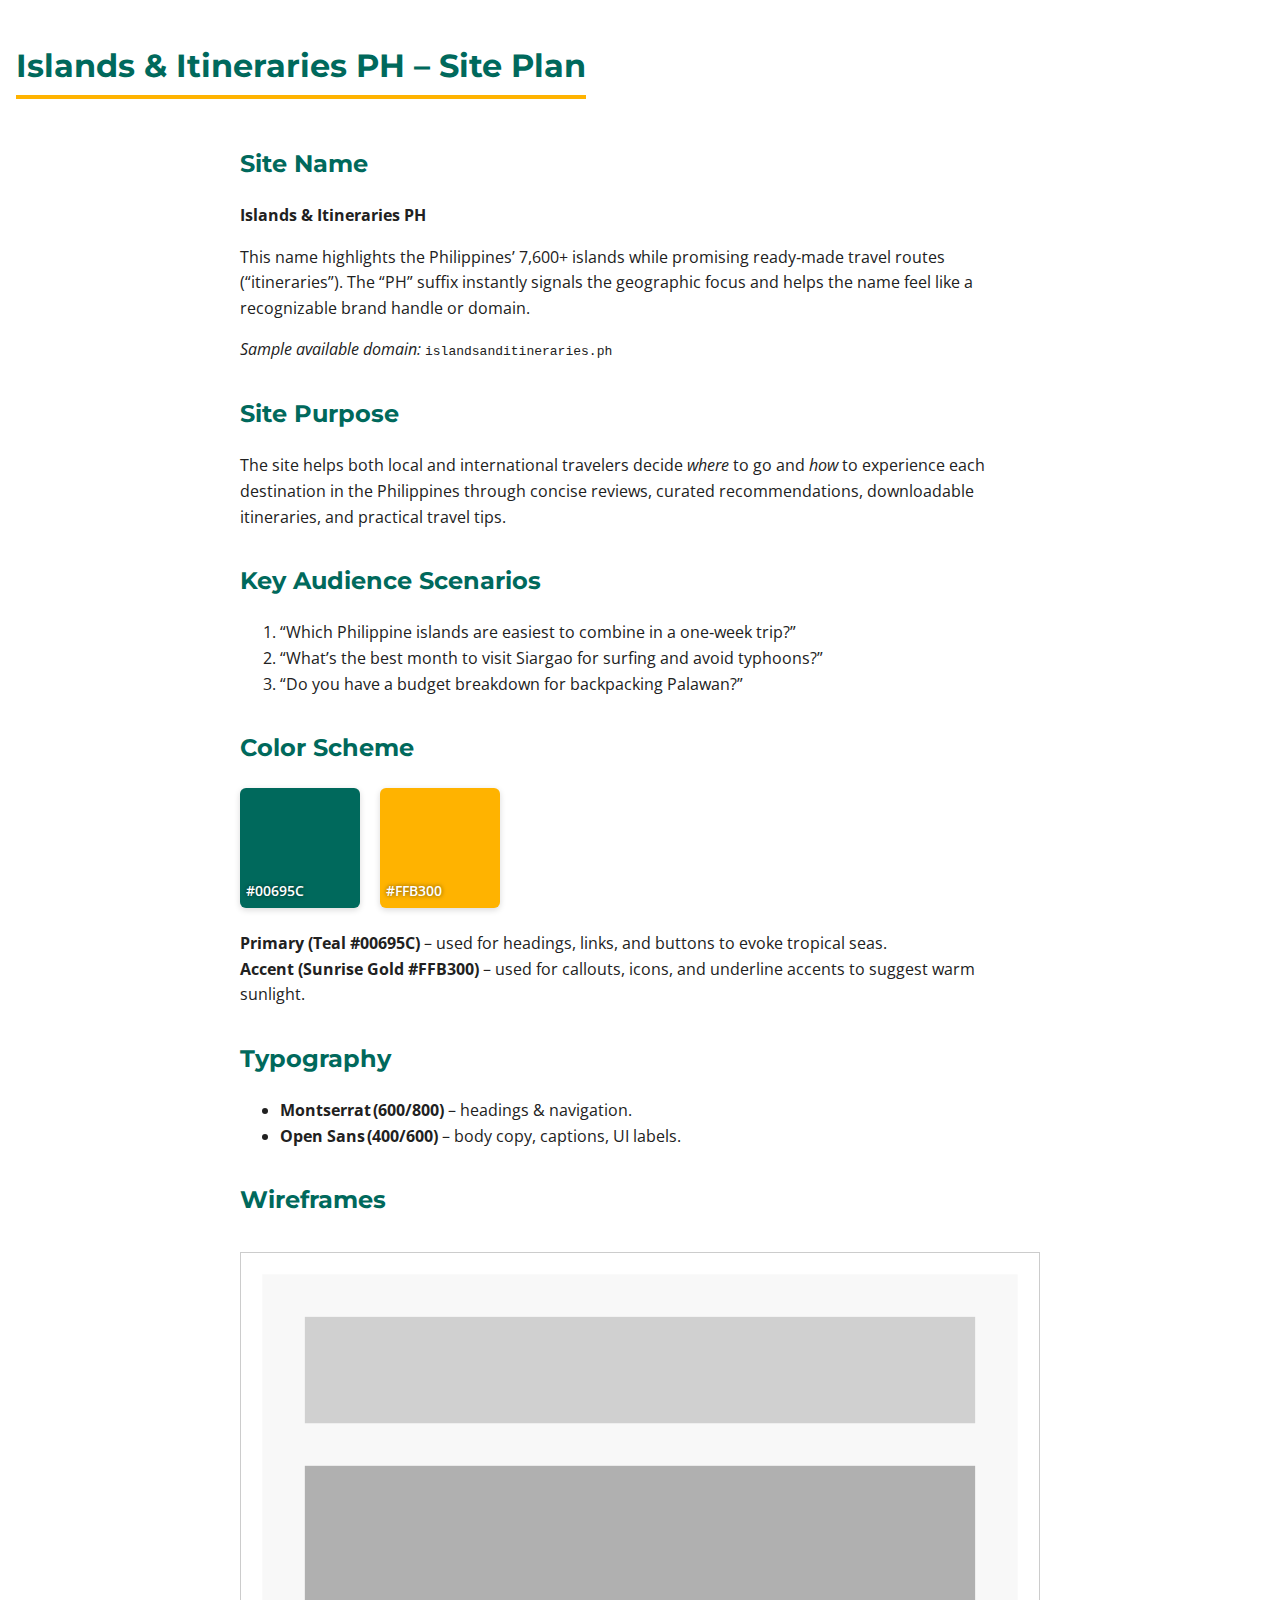
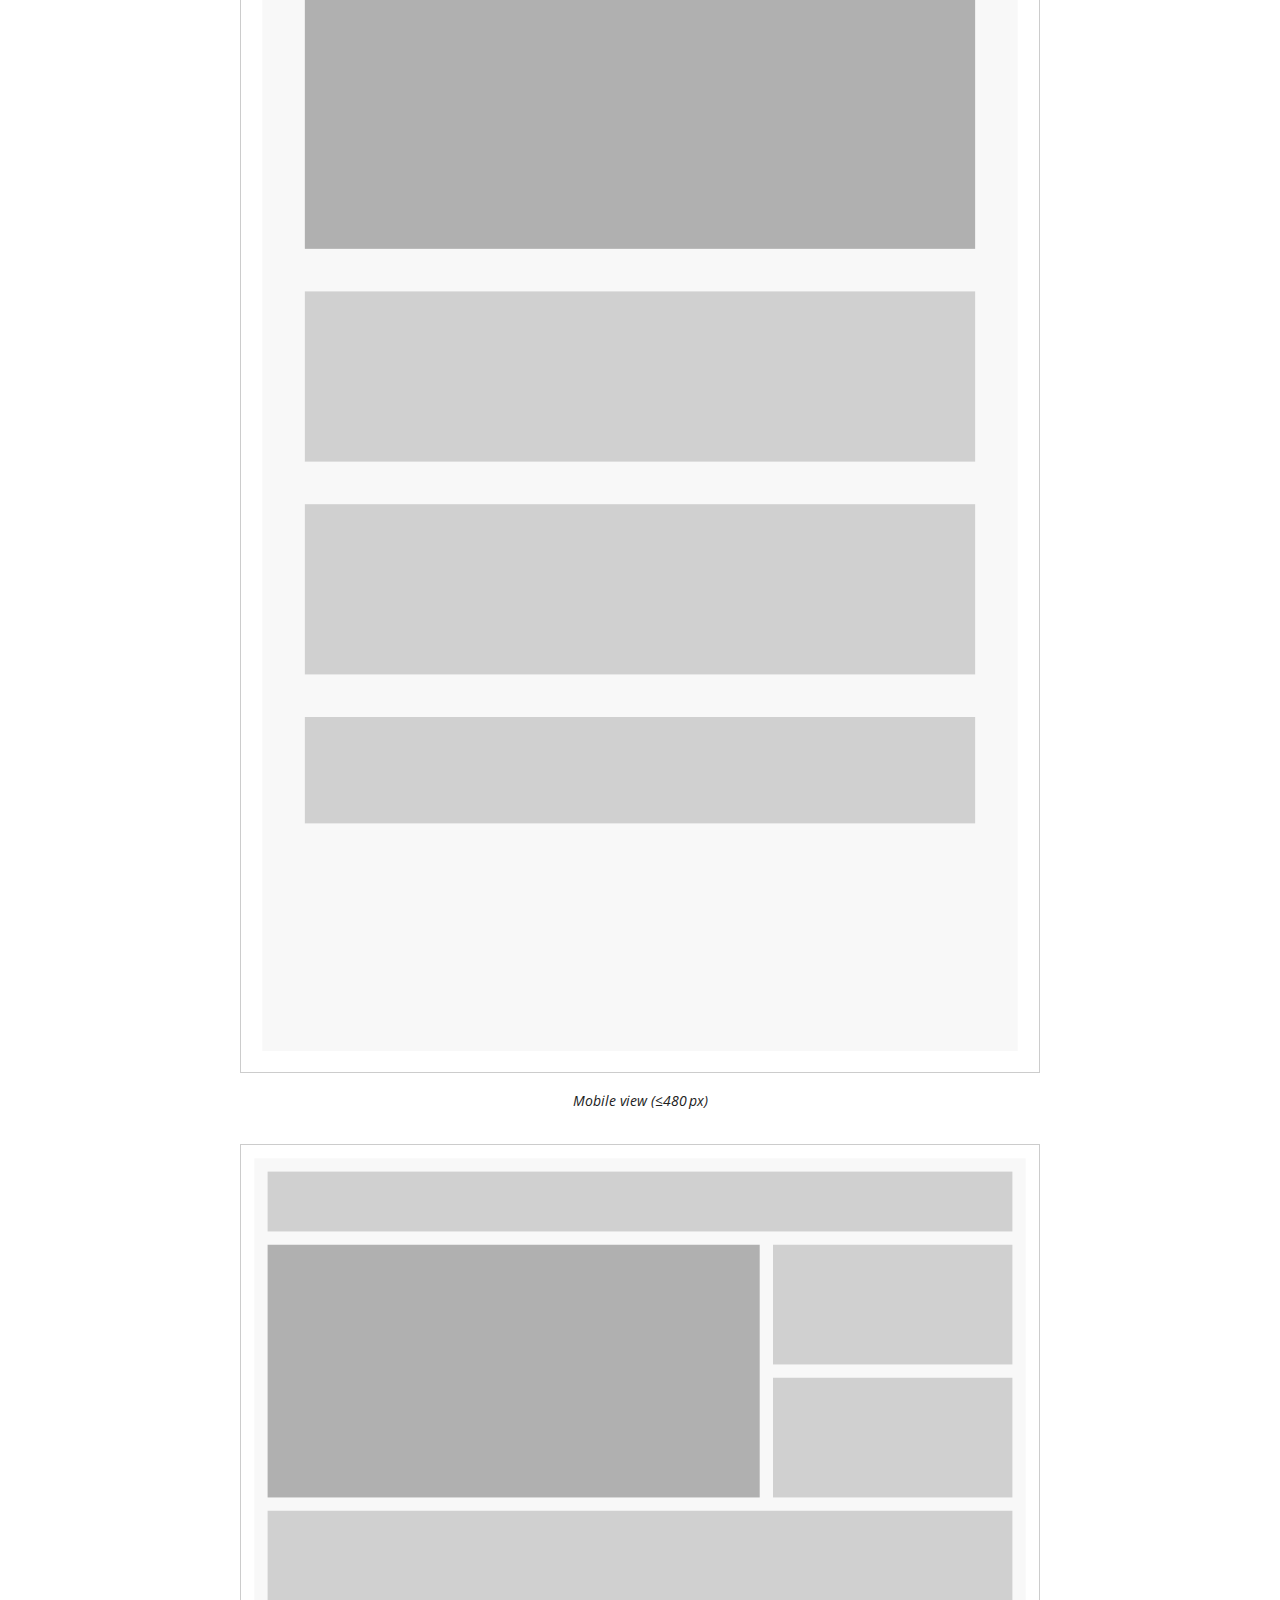
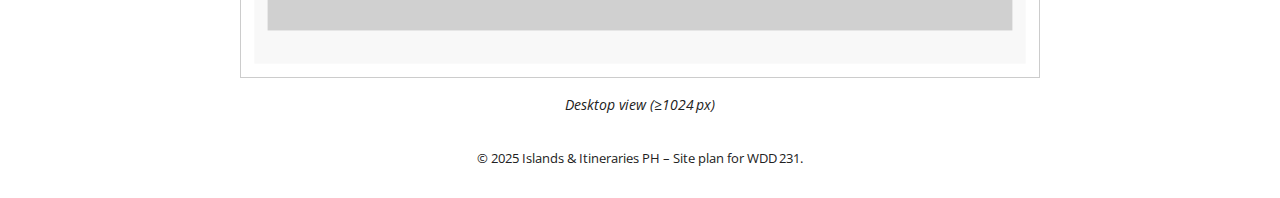
<file: project/siteplan.html>
<!DOCTYPE html>
<html lang="en">
<head>
<meta charset="UTF-8">
<meta name="viewport" content="width=device-width, initial-scale=1">
<title>Islands &amp; Itineraries PH – Site Plan</title>
<link rel="preconnect" href="https://fonts.googleapis.com">
<link rel="preconnect" href="https://fonts.gstatic.com" crossorigin>
<link href="https://fonts.googleapis.com/css2?family=Montserrat:wght@600;800&family=Open+Sans:wght@400;600&display=swap" rel="stylesheet">
<style>
:root{
  --primary:#00695c;
  --accent:#ffb300;
  --neutral:#ffffff;
  --dark:#212121;
}
*{box-sizing:border-box;}
body{
  margin:0;
  font-family:'Open Sans',sans-serif;
  color:var(--dark);
  background-color:var(--neutral);
  line-height:1.6;
  padding:1rem;
}
h1,h2{
  font-family:'Montserrat',sans-serif;
  color:var(--primary);
  margin-top:1.5rem;
}
h1{
  border-bottom:4px solid var(--accent);
  display:inline-block;
  padding-bottom:.25rem;
}
section{
  max-width:800px;
  margin:0 auto 2rem;
}
.color-swatch{
  display:inline-block;
  width:120px;
  height:120px;
  margin-right:1rem;
  border-radius:6px;
  box-shadow:0 2px 6px rgba(0,0,0,.15);
  position:relative;
}
.color-swatch span{
  position:absolute;
  bottom:6px;
  left:6px;
  font-size:.85rem;
  font-weight:600;
  color:#fff;
  text-shadow:0 0 4px rgba(0,0,0,.6);
}
figure{
  margin:2rem 0;
  text-align:center;
}
figcaption{
  margin-top:.5rem;
  font-size:.9rem;
  font-style:italic;
}
svg{
  max-width:100%;
  height:auto;
  border:1px solid #ccc;
}
</style>
</head>
<body>
<header>
  <h1>Islands &amp; Itineraries PH – Site Plan</h1>
</header>

<section id="site-name">
  <h2>Site Name</h2>
  <p><strong>Islands &amp; Itineraries PH</strong></p>
  <p>This name highlights the Philippines’ 7,600+ islands while promising ready‑made travel routes (“itineraries”). The “PH” suffix instantly signals the geographic focus and helps the name feel like a recognizable brand handle or domain.</p>
  <p><em>Sample available domain:</em> <code>islandsanditineraries.ph</code></p>
</section>

<section id="purpose">
  <h2>Site Purpose</h2>
  <p>The site helps both local and international travelers decide <em>where</em> to go and <em>how</em> to experience each destination in the Philippines through concise reviews, curated recommendations, downloadable itineraries, and practical travel tips.</p>
</section>

<section id="scenarios">
  <h2>Key Audience Scenarios</h2>
  <ol>
    <li>“Which Philippine islands are easiest to combine in a one‑week trip?”</li>
    <li>“What’s the best month to visit Siargao for surfing and avoid typhoons?”</li>
    <li>“Do you have a budget breakdown for backpacking Palawan?”</li>
  </ol>
</section>

<section id="color-scheme">
  <h2>Color Scheme</h2>
  <div class="color-swatch" style="background:var(--primary)"><span>#00695C</span></div>
  <div class="color-swatch" style="background:var(--accent)"><span>#FFB300</span></div>
  <p><strong>Primary (Teal #00695C)</strong> – used for headings, links, and buttons to evoke tropical seas.<br>
     <strong>Accent (Sunrise Gold #FFB300)</strong> – used for callouts, icons, and underline accents to suggest warm sunlight.</p>
</section>

<section id="typography">
  <h2>Typography</h2>
  <ul>
    <li><strong>Montserrat (600/800)</strong> – headings &amp; navigation.</li>
    <li><strong>Open Sans (400/600)</strong> – body copy, captions, UI labels.</li>
  </ul>
</section>

<section id="wireframe">
  <h2>Wireframes</h2>

  <figure>
    <!-- Mobile wireframe SVG -->
    <svg viewBox="0 0 375 667" aria-labelledby="wireframe-mobile-title" role="img">
      <title id="wireframe-mobile-title">Mobile Homepage Wireframe</title>
      <rect x="10" y="10" width="355" height="647" fill="#f8f8f8"/>
      <rect x="30" y="30" width="315" height="50" fill="#d0d0d0"/>
      <rect x="30" y="100" width="315" height="180" fill="#b0b0b0"/>
      <rect x="30" y="300" width="315" height="80" fill="#d0d0d0"/>
      <rect x="30" y="400" width="315" height="80" fill="#d0d0d0"/>
      <rect x="30" y="500" width="315" height="50" fill="#d0d0d0"/>
    </svg>
    <figcaption>Mobile view (≤480 px)</figcaption>
  </figure>

  <figure>
    <!-- Desktop wireframe SVG -->
    <svg viewBox="0 0 1200 800" aria-labelledby="wireframe-desktop-title" role="img">
      <title id="wireframe-desktop-title">Desktop Homepage Wireframe</title>
      <rect x="20" y="20" width="1160" height="760" fill="#f8f8f8"/>
      <rect x="40" y="40" width="1120" height="90" fill="#d0d0d0"/>
      <rect x="40" y="150" width="740" height="380" fill="#b0b0b0"/>
      <rect x="800" y="150" width="360" height="180" fill="#d0d0d0"/>
      <rect x="800" y="350" width="360" height="180" fill="#d0d0d0"/>
      <rect x="40" y="550" width="1120" height="180" fill="#d0d0d0"/>
    </svg>
    <figcaption>Desktop view (≥1024 px)</figcaption>
  </figure>

</section>

<footer>
  <p style="font-size:.8rem;text-align:center;">© 2025 Islands &amp; Itineraries PH – Site plan for WDD 231.</p>
</footer>
</body>
</html>
</file>
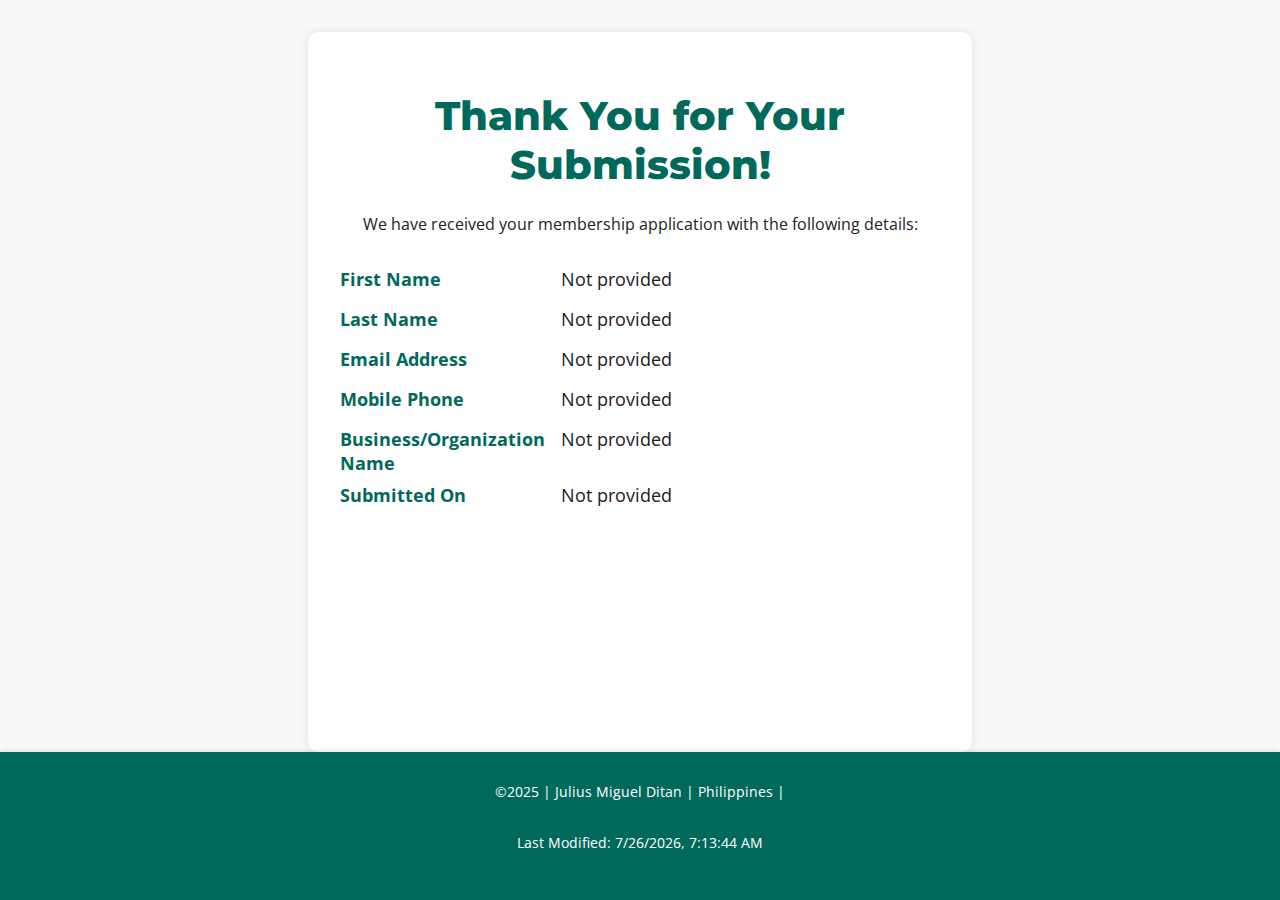
<file: project/thankyou.html>
<!DOCTYPE html>
<html lang="en">
<head>
  <meta charset="UTF-8" />
  <meta name="viewport" content="width=device-width, initial-scale=1" />
  <link rel="icon" href="images/favicon.ico">
  <title>Thank You</title>
  <link href="https://fonts.googleapis.com/css2?family=Montserrat:wght@600;800&family=Open+Sans&display=swap" rel="stylesheet">
  <style>
    :root {
      --primary: #00695c;
      --accent: #ffb300;
      --neutral: #ffffff;
      --dark: #212121;
      --font-heading: 'Montserrat', sans-serif;
      --font-body: 'Open Sans', sans-serif;
    }

    html, body {
      height: 100%;
      margin: 0;
      font-family: var(--font-body);
      background-color: #f8f8f8;
      color: var(--dark);
      display: flex;
      flex-direction: column;
      min-height: 100vh;
    }

    main {
      background-color: var(--neutral);
      padding: 2rem;
      border-radius: 10px;
      max-width: 600px;
      width: 100%;
      box-shadow: 0 0 10px rgba(0,0,0,0.1);
      margin: 2rem auto 0;
      flex-grow: 1;
    }

    h1 {
      color: var(--primary);
      font-family: var(--font-heading);
      font-weight: 800;
      font-size: 2.5rem;
      margin-bottom: 1.5rem;
      text-align: center;
    }

    p {
      text-align: center;
      margin-bottom: 2rem;
    }

    dl {
      display: grid;
      grid-template-columns: 1fr 2fr;
      gap: 0.5rem 1rem;
      font-size: 1.1rem;
    }

    dt {
      font-weight: 700;
      color: var(--primary);
    }

    dd {
      margin: 0 0 0.5rem 0;
      word-break: break-word;
    }

    footer {
      background-color: var(--primary);
      color: var(--neutral);
      font-size: 0.9rem;
      text-align: center;
      padding: 1rem 0;
      margin-top: auto;
      box-shadow: 0 -1px 5px rgba(0,0,0,0.1);
    }
  </style>
</head>
<body>

  <main>
    <h1>Thank You for Your Submission!</h1>
    <p>We have received your membership application with the following details:</p>
    <dl id="submission-details">
      <!-- JavaScript will populate this -->
    </dl>
  </main>

  <footer>
        <p>©2025 | Julius Miguel Ditan | Philippines |</p>
        <p id="full"></p>
    </footer>

  <script>
    function getQueryParams() {
      const params = {};
      const queryString = window.location.search.slice(1);
      const pairs = queryString.split("&");
      for (const pair of pairs) {
        if (!pair) continue;
        const [key, value] = pair.split("=");
        params[decodeURIComponent(key)] = decodeURIComponent(value || "");
      }
      return params;
    }

    const params = getQueryParams();

    const requiredFields = [
      { key: "firstName", label: "First Name" },
      { key: "lastName", label: "Last Name" },
      { key: "email", label: "Email Address" },
      { key: "phone", label: "Mobile Phone" },
      { key: "organization", label: "Business/Organization Name" },
      { key: "timestamp", label: "Submitted On" },
    ];

    const dl = document.getElementById("submission-details");

    requiredFields.forEach(({ key, label }) => {
      const dt = document.createElement("dt");
      dt.textContent = label;

      const dd = document.createElement("dd");
      dd.textContent = params[key] || "Not provided";

      dl.appendChild(dt);
      dl.appendChild(dd);
    });

    // Footer last modified
    const full = document.querySelector("#full");
    const today = new Date(document.lastModified);
    full.innerHTML = "Last Modified: " + today.toLocaleString();
  </script>

</body>
</html>
</file>
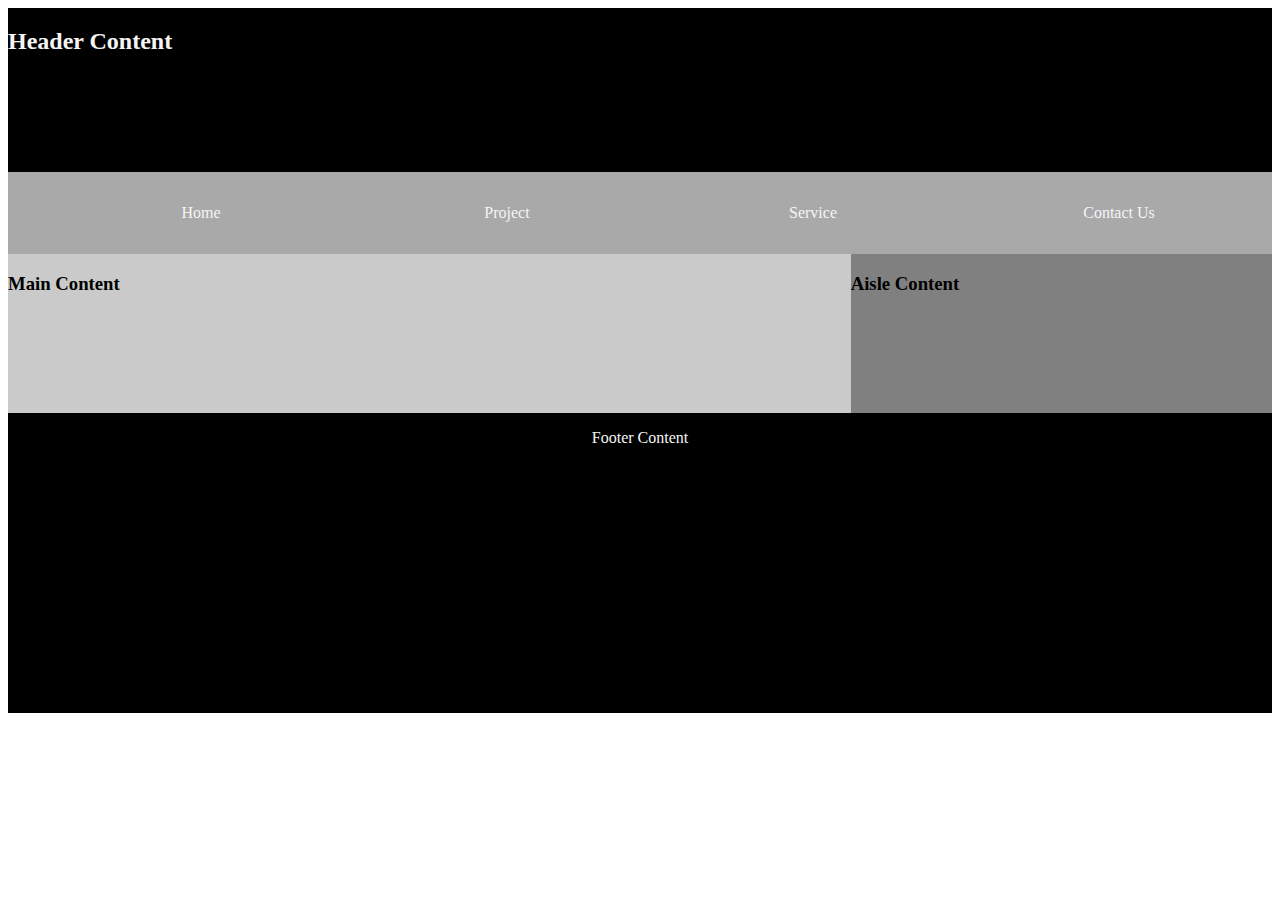
<file: week01/basic-layout.html>
<!DOCTYPE html>
<html>
<head>
    <link rel="stylesheet" href="styles/basic-layout.css">
</head>

<header>
    <h2>Header Content</h2>
        <nav>
        <ul>
            <li><p>Home</p></li>
            <li><p>Project</p></li>    
            <li><p>Service</p></li>
            <li><p>Contact Us</p></li>
        </ul>
        </nav>
</header>
<main>
<div class="left">
    <h3>Main Content</h3>
</div>

<div class="right">
    <h3>Aisle Content</h3>
</div>

</main>

<footer>
    <p>Footer Content</p>
</footer>

</html>
</file>
<file: styles/form.css>
:root {
    --font-family: "Teko", serif;
    --primary: #4d4756;
	--secondary: #e3dfe8;
	--accent: #000;
}
header {
    background-color: black;
    color: whitesmoke;
    display: grid;
}
h1 {
    display: flex;
    justify-content: space-evenly;
}

body {
			font-family: system-ui, sans-serif;
			background: var(--secondary);
			color: var(--primary);
			margin: 0;
			display: flex;
			flex-direction: column;
			min-height: 100vh;
		}
    main {
			flex: 1;
			padding: 1.5rem;
			max-width: 40rem;
			margin: 0 auto;
			background: #fff;
			box-shadow: 0 0 10px rgba(0, 0, 0, .15);
			border-radius: .5rem;
		}

		form {
			display: flex;
			flex-direction: column;
			gap: 1.25rem;
		}

		label,
		legend {
			font-weight: 600;
		}

		select,
		input[type="date"],
		input[type="text"],
		textarea {
			width: 100%;
			padding: .5rem;
			font-size: 1rem;
			border: 1px solid #ccc;
			border-radius: .25rem;
		}

		fieldset {
			border: none;
			padding: 0;
			margin: 0;
		}

		/* ---------- star rating ---------- */
		.star-rating {
			display: inline-flex;
			flex-direction: row-reverse;
			justify-content: flex-end;
		}

		.star-rating input {
			display: none;
		}

		.star-rating label {
			font-size: 1.6rem;
			color: #bbb;
			cursor: pointer;
			padding: 0 .15rem;
		}

		/* highlight on hover */
		.star-rating label:hover,
		.star-rating label:hover ~ label {
			color: #fd4;
		}

		/* highlight the selected stars */
		.star-rating input:checked ~ label {
			color: #fd4;
		}

		.checkbox-group {
			display: grid;
			grid-template-columns: repeat(auto-fit, minmax(11rem, 1fr));
			gap: .25rem 1rem;
		}

		input[type="submit"] {
			background: var(--primary);
			color: #fff;
			border: none;
			border-radius: .25rem;
			font-size: 1.1rem;
			padding: .75rem;
			cursor: pointer;
			transition: opacity .2s ease-in-out;
		}

		input[type="submit"]:hover,
		input[type="submit"]:focus {
			opacity: .85;
		}

footer {
    background-color: black;
    color: whitesmoke;
    height: 100px;
}

footer p {
    display: flex;
    justify-content: center;
    align-items: flex-start;
}
</file>
<file: styles/place.css>
:root {
  --font-family: "Teko", serif;
}

body {
  font-family: var(--font-family);
  margin: 0;
  position: relative;
  min-height: 100vh;
}

header {
  background-color: black;
  color: whitesmoke;
  display: grid;
  grid-template-rows: 1fr 1fr;
  text-align: center;
  padding: 1rem;
}

h1 {
  margin: 0;
  font-size: 2rem;
}

/* Main image background area */
.image-container {
  position: relative;
  height: 600px;
  background-color: #f0f0f0;
  border: 2px dashed #aaa;
  display: flex;
  justify-content: center;
  align-items: center;
  color: #888;
  font-size: 1.5rem;
  margin: 1rem;
  z-index: 1;
}

.image-container img {
  width: 100%;
  height: 100%;
  object-fit: cover;
}

/* Floating Card Style */
.floating-box {
  background-color: #fff;
  border: 2px solid #333;
  padding: 1rem;
  width: 200px;
  box-shadow: 4px 4px 10px rgba(0, 0, 0, 0.2);
  font-size: 0.95rem;
  z-index: 3;
  margin: 1rem;
}

.floating-box h2 {
  margin-bottom: 1rem;
  font-size: 1.2rem;
}

/* Desktop Layout */
@media (min-width: 769px) {
  .data {
    position: absolute;
    top: 20px;
    left: 40px;
  }

  .weather {
    position: absolute;
    bottom: 20px;
    right: 40px;
  }

  .image-container {
    position: relative;
  }

  main {
    position: relative;
  }

  /* Desktop icon beside heading */
  .weather h2 {
    display: inline-flex;
    align-items: center;
    gap: 10px;
  }

  .icon {
    display: inline-block;
  }

  .icon img {
    width: 24px;
    height: 24px;
  }
}

/* Footer */
footer {
  background-color: black;
  color: whitesmoke;
  text-align: center;
  padding: 1rem 0.5rem;
}

footer p {
  margin: 0.5rem 0;
}

/* --------------------- */
/* Mobile Responsive CSS */
/* --------------------- */
@media (max-width: 768px) {
  picture {
    height: auto;
    padding: 2rem 1rem;
    text-align: center;
  }

  .floating-box {
    position: static;
    width: 90%;
    max-width: 500px;
    margin: 1rem auto;
    box-shadow: none;
  }

  .weather .icon {
    display: block;
    margin: 0.5rem auto 1rem auto;
    text-align: center;
  }

  .icon img {
    width: 40px;
    height: 40px;
  }

  h1 {
    font-size: 1.5rem;
  }
}
</file>
<file: styles/temples.css>
* {
	margin: 0;
	padding: 0;
	box-sizing: border-box;
}
:root {
    --font-family: "Teko", serif;
}

body {
	font-family: var(--font-family);
}

header {
	background-color: #bbb;
	display: grid;
	grid-gap: 1rem;
	padding: 20px;
	border: 1px solid rgba(0, 0, 0, 0.1);
	box-shadow: 0 0 30px #333;
}

header,
main {
	margin: 0 auto;
}

h1 {
	font-size: 2rem;
}

nav {
	background-color: #36454f;
}

nav ul {
	list-style: none;
	display: flex;
	flex-direction: column;
}

nav a {
	display: block;
	color: #fff;
	text-align: center;
	padding: 1rem;
	text-decoration: none;
	font-size: larger;
}

nav a:hover {
	text-decoration: underline double;
	background-color: #eee;
	color: #000;
}

main h2 {
    text-align: center;
    margin-top: 1rem;
    margin-bottom: 1rem;
}

.section-grid {
	display: grid;
	grid-template-columns: 1fr; /* default: 1 column (mobile) */
	gap: 1rem;
	padding: 1rem;
}

.section-grid figure {
	background-color: #f5f5f5;
	padding: 1rem;
	text-align: center;
	box-shadow: 0 2px 5px rgba(0, 0, 0, 0.1);
}

.section-grid img {
	width: 100%;
	height: auto;
	border-radius: 8px;
}

footer {
    background-color: black;
    color: whitesmoke;
    height: 100px;
}

footer p {
    display: flex;
    justify-content: center;
    align-items: flex-start;
}

.hamburger {
	display: none;
	font-size: 2rem;
	background: none;
	border: none;
	cursor: pointer;
	color: #333;
	z-index: 1001;
}

.close-btn {
	display: none;
	font-size: 2rem;
	background: none;
	border: none;
	color: white;
	cursor: pointer;
	align-self: flex-end;
	margin-bottom: 1rem;
}
@media (max-width: 768px) {
	 header {
        display: flex;
        justify-content: space-between;
        align-items: center;
    }

    h1 {
        font-size: 1.5rem;
    }

    .hamburger {
        display: block;
        font-size: 2rem;
        background: none;
        border: none;
        cursor: pointer;
        color: #333;
    }

	nav {
		position: fixed;
		top: 0;
		right: -100%;
		width: 250px;
		height: 100%;
		background-color: #36454f;
		flex-direction: column;
		align-items: flex-start;
		padding: 2rem;
		transition: right 0.3s ease-in-out;
		z-index: 1000;
	}

	nav.show {
		right: 0;
	}

	nav ul {
		flex-direction: column;
		width: 100%;
	}

	nav ul li {
		width: 100%;
	}

	nav a {
		text-align: left;
		width: 100%;
		padding-left: 1rem;
	}

	.close-btn {
		display: block;
	}
}
</file>
<file: styles/temples-large.css>
@media (min-width: 740px) {
	header {
		display: flex;
		align-items: center;
		justify-content: space-between;
	}

	.hamburger,
	.close-btn {
		display: none;
	}

	nav {
		position: static;
		height: auto;
		width: auto;
        background-color: #36454f;
		padding: 0;
	}

	nav ul {
		justify-content: flex-end;
		flex-direction: row;
	}

	nav ul li {
		margin-left: 1rem;
	}

	nav a {
		flex: 1 1 100%;
		color: #fff;
		padding: 0.5rem 1rem;
		text-align: center;
	}

    .section-grid {
		grid-template-columns: repeat(3, 1fr);
	}
}
</file>
<file: project/styles/about.css>
:root {
      --primary: #00695C;
      --accent: #FFB300;
      --neutral: #ffffff;
      --dark: #212121;
    }

    * {
      box-sizing: border-box;
      margin: 0;
      padding: 0;
    }

    body {
      font-family: 'Open Sans', sans-serif;
      background: var(--neutral);
      color: var(--dark);
      line-height: 1.6;
      display: flex;
      flex-direction: column;
      min-height: 100vh;
    }

    h1, h2, h3, h4, h5, h6, nav, .btn {
      font-family: 'Montserrat', sans-serif;
      color: var(--primary);
    }

    a {
      text-decoration: none;
    }

    header {
      background: var(--primary);
      color: var(--neutral);
      padding: 1.5rem 1rem;
      text-align: center;
    }

    header h1 {
      color: var(--neutral);
      font-weight: 800;
    }

    .navbar {
      background: #004d40;
      position: relative;
    }

    .navbar .nav-links {
      display: flex;
      justify-content: center;
      flex-wrap: wrap;
      gap: 1rem;
      padding: 1rem;
    }

    .navbar .nav-links a {
      color: var(--neutral);
      font-weight: 600;
      padding: 0.5rem 1rem;
      background: var(--primary);
      border-radius: 4px;
    }

    .navbar .nav-links a:hover {
      background: var(--accent);
      color: var(--dark);
    }

    .hamburger {
      display: none;
      flex-direction: column;
      cursor: pointer;
      padding: 1rem;
    }

    .hamburger div {
      width: 25px;
      height: 3px;
      background: var(--neutral);
      margin: 4px 0;
      transition: 0.4s;
    }

    .nav-links.mobile-hidden {
      display: none;
      flex-direction: column;
      align-items: center;
    }

    main {
      flex-grow: 1;
      padding: 2rem;
      max-width: 900px;
      margin: auto;
      background: white;
      border-radius: 8px;
      box-shadow: 0 0 10px rgba(0,0,0,0.05);
    }

    h2 {
      margin-bottom: 1rem;
    }

    img {
      flex: 0 0 200px;
      width: 200px;
      height: 200px;
      background: #ccc url('https://via.placeholder.com/200') center/cover no-repeat;
      border-radius: 100px;
      box-shadow: 0 2px 6px rgba(0, 0, 0, 0.1);
    }

    .author-bio {
      line-height: 1.8;
      font-size: 1.1rem;
    }

    .author-bio strong {
      color: var(--primary);
    }

    .footer-section {
      grid-area: footer;
      background: #eeeeee;
      padding: 1.5rem;
      text-align: center;
      border-top: 2px solid var(--accent);
    }

    footer {
      background: var(--primary);
      color: var(--neutral);
      text-align: center;
      padding: 1rem;
    }

    @media (max-width: 768px) {
      main {
        display: flex;
        flex-direction: column;
      }

      .aside {
        flex-direction: column;
      }

      .hamburger {
        display: flex;
        justify-content: flex-end;
        margin-right: 1rem;
      }

      .navbar .nav-links {
        display: none;
        flex-direction: column;
        width: 100%;
        padding: 1rem;
      }

      .navbar .nav-links.show {
        display: flex;
      }

      .navbar .nav-links a {
        width: 100%;
        text-align: center;
        margin-bottom: 0.5rem;
      }
    }
</file>
<file: project/styles/catalog.css>
:root {
      --primary: #00695C;
      --accent: #FFB300;
      --neutral: #ffffff;
      --dark: #212121;
    }

    * {
      box-sizing: border-box;
      margin: 0;
      padding: 0;
    }

    body {
      font-family: 'Open Sans', sans-serif;
      background: var(--neutral);
      color: var(--dark);
      line-height: 1.6;
    }

    h1, h2, h3, h4, h5, h6, nav, .btn {
      font-family: 'Montserrat', sans-serif;
      color: var(--primary);
    }

    a {
      text-decoration: none;
    }

    header {
      background: var(--primary);
      color: var(--neutral);
      padding: 1.5rem 1rem;
      text-align: center;
    }

    header h1 {
      color: var(--neutral);
      font-weight: 800;
    }

    /* Navigation styles */
    .navbar {
      background: #004d40;
      position: relative;
    }

    .navbar .nav-links {
      display: flex;
      justify-content: center;
      flex-wrap: wrap;
      gap: 1rem;
      padding: 1rem;
    }

    .navbar .nav-links a {
      color: var(--neutral);
      font-weight: 600;
      padding: 0.5rem 1rem;
      background: var(--primary);
      border-radius: 4px;
    }

    .navbar .nav-links a:hover {
      background: var(--accent);
      color: var(--dark);
    }

    /* Hamburger */
    .hamburger {
      display: none;
      flex-direction: column;
      cursor: pointer;
      padding: 1rem;
    }

    .hamburger div {
      width: 25px;
      height: 3px;
      background: var(--neutral);
      margin: 4px 0;
      transition: 0.4s;
    }

    .nav-links.mobile-hidden {
      display: none;
      flex-direction: column;
      align-items: center;
    }

    .footer-section {
      grid-area: footer;
      background: #eeeeee;
      padding: 1.5rem;
      text-align: center;
      border-top: 2px solid var(--accent);
    }

    footer {
      background: var(--primary);
      color: var(--neutral);
      text-align: center;
      padding: 1rem;
    }

    /* POI Grid Layout */
main {
  padding: 2rem;
}

.poi-grid {
  padding: 2rem;
  display: grid;
  grid-template-columns: repeat(auto-fit, minmax(320px, 1fr));
  gap: 2rem;
}


/* Card Container */
.card {
  background-color: #f9f9f9;
  border: 2px solid var(--primary);
  border-radius: 10px;
  padding: 1rem;
  box-shadow: 0 2px 6px rgba(0, 0, 0, 0.15);
  transition: transform 0.3s ease;
  display: flex;
  flex-direction: column;
  align-items: center;
}

.card:hover {
  transform: translateY(-5px);
}

/* Title */
.card__title {
  font-size: 1.5rem;
  font-weight: 800;
  margin-bottom: 1rem;
  text-align: center;
}

/* Image and Figure */
.card__figure {
  width: 100%;
  max-width: 300px;
  overflow: hidden;
  border-radius: 8px;
  margin-bottom: 1rem;
}

.card__figure img {
  width: 100%;
  height: auto;
  border-radius: 8px;
  display: block;
}

/* Hidden figcaption for accessibility */
.visually-hidden {
  position: absolute;
  left: -9999px;
  top: auto;
  width: 1px;
  height: 1px;
  overflow: hidden;
}

/* Address */
.card__address {
  font-style: normal;
  font-weight: 600;
  margin: 0.5rem 0;
  text-align: center;
  color: var(--dark);
}

/* Description */
.card__description {
  text-align: center;
  font-size: 0.95rem;
  margin-bottom: 1rem;
  color: #444;
}

/* Button */
.card__btn {
  background-color: var(--accent);
  border: none;
  padding: 0.6rem 1.2rem;
  border-radius: 5px;
  color: var(--dark);
  font-weight: 700;
  cursor: pointer;
  transition: background-color 0.3s ease;
}

.card__btn:hover {
  background-color: #ffa000;
}

img.lazy {
  opacity: 0;
  transition: opacity 0.5s ease-in;
}

img:not(.lazy) {
  opacity: 1;
}



    /* Mobile Styles */
    @media (max-width: 768px) {
      main {
        display: flex;
        flex-direction: column;
      }

      .aside {
        flex-direction: column;
      }

      .hamburger {
        display: flex;
        justify-content: flex-end;
        margin-right: 1rem;
      }

      .navbar .nav-links {
        display: none;
        flex-direction: column;
        width: 100%;
        padding: 1rem;
      }

      .navbar .nav-links.show {
        display: flex;
      }

      .navbar .nav-links a {
        width: 100%;
        text-align: center;
        margin-bottom: 0.5rem;
      }
    }
</file>
<file: project/styles/directory.css>
:root {
  --primary: #00695C;
  --accent: #FFB300;
  --neutral: #ffffff;
  --dark: #212121;
}

* {
  box-sizing: border-box;
  margin: 0;
  padding: 0;
}

body {
  font-family: 'Open Sans', sans-serif;
  background: var(--neutral);
  color: var(--dark);
  line-height: 1.6;
}

h1, h2, h3, h4, h5, h6, nav, .btn {
  font-family: 'Montserrat', sans-serif;
  color: var(--primary);
}

a {
  text-decoration: none;
}

header {
  background: var(--primary);
  color: var(--neutral);
  padding: 1.5rem 1rem;
  text-align: center;
}

header h1 {
  color: var(--neutral);
  font-weight: 800;
}

/* Navigation styles */
.navbar {
  background: #004d40;
  position: relative;
}

.navbar .nav-links {
  display: flex;
  justify-content: center;
  flex-wrap: wrap;
  gap: 1rem;
  padding: 1rem;
}

.navbar .nav-links a {
  color: var(--neutral);
  font-weight: 600;
  padding: 0.5rem 1rem;
  background: var(--primary);
  border-radius: 4px;
}

.navbar .nav-links a:hover {
  background: var(--accent);
  color: var(--dark);
}

/* Hamburger */
.hamburger {
  display: none;
  flex-direction: column;
  cursor: pointer;
  padding: 1rem;
}

.hamburger div {
  width: 25px;
  height: 3px;
  background: var(--neutral);
  margin: 4px 0;
  transition: 0.4s;
}

.nav-links.mobile-hidden {
  display: none;
  flex-direction: column;
  align-items: center;
}

.footer-section {
  grid-area: footer;
  background: #eeeeee;
  padding: 1.5rem;
  text-align: center;
  border-top: 2px solid var(--accent);
}

footer {
  background: var(--primary);
  color: var(--neutral);
  text-align: center;
  padding: 1rem;
}

/* View toggle styles */
.view-toggle {
  display: flex;
  justify-content: center;
  gap: 10px;
  margin: 20px auto;
  flex-wrap: wrap;
}

.view-toggle button {
  display: inline-block;
  padding: 10px 20px;
  font-size: 1rem;
  background-color: var(--primary);
  color: var(--neutral);
  border: none;
  border-radius: 6px;
  cursor: pointer;
  transition: background-color 0.3s;
}

.view-toggle button:hover {
  background-color: var(--accent);
  color: var(--dark);
}

/* Company container and card styles */
.company-container.grid {
  display: grid;
  grid-template-columns: repeat(3, 1fr);
  gap: 20px;
  justify-content: center;
}

.company-container.list {
  display: block;
}

.company-card {
  background: whitesmoke;
  border: 1px solid #ddd;
  border-radius: 8px;
  padding: 15px;
  box-shadow: 0 2px 5px rgba(0,0,0,0.1);
}

.grid .company-card {
  text-align: center;
}

.grid .company-card img {
  width: 100px;
  height: auto;
  margin-bottom: 10px;
}

.list .company-card {
  display: flex;
  align-items: center;
  justify-content: space-between;
}

.list .company-card .details {
  flex-grow: 1;
}

.list .company-card h2 {
  margin: 0;
}

.company-card button {
  display: block;
  margin: 10px auto 0 auto;
  padding: 6px 12px;
  border: none;
  background-color: var(--primary);
  color: var(--neutral);
  border-radius: 4px;
  cursor: pointer;
  transition: background-color 0.3s;
}

.company-card button:hover {
  background-color: var(--accent);
  color: var(--dark);
}

/* Mobile Styles */
@media (max-width: 768px) {
  main {
    display: flex;
    flex-direction: column;
  }

  .aside {
    flex-direction: column;
  }

  .hamburger {
    display: flex;
    justify-content: flex-end;
    margin-right: 1rem;
  }

  .navbar .nav-links {
    display: none;
    flex-direction: column;
    width: 100%;
    padding: 1rem;
  }

  .navbar .nav-links.show {
    display: flex;
  }

  .navbar .nav-links a {
    width: 100%;
    text-align: center;
    margin-bottom: 0.5rem;
  }

  .company-container.grid {
    grid-template-columns: 1fr; /* single column in mobile */
  }

  .grid .company-card {
    text-align: center;
    padding: 20px;
  }

  .grid .company-card img {
    width: 80px;
    height: auto;
    margin-bottom: 10px;
  }

  .company-card h2 {
    font-size: 1.4rem;
    margin-bottom: 8px;
  }

  .company-card p {
    font-size: 1rem;
    margin-bottom: 6px;
  }

  .company-card button {
    width: 100%;
    padding: 10px;
    margin: 10px 0 0 0;
  }
}
</file>
<file: project/styles/home.css>
:root {
      --primary: #00695C;
      --accent: #FFB300;
      --neutral: #ffffff;
      --dark: #212121;
    }

    * {
      box-sizing: border-box;
      margin: 0;
      padding: 0;
    }

    body {
      font-family: 'Open Sans', sans-serif;
      background: var(--neutral);
      color: var(--dark);
      line-height: 1.6;
    }

    h1, h2, h3, h4, h5, h6, nav, .btn {
      font-family: 'Montserrat', sans-serif;
      color: var(--primary);
    }

    a {
      text-decoration: none;
    }

    header {
      background: var(--primary);
      color: var(--neutral);
      padding: 1.5rem 1rem;
      text-align: center;
    }

    header h1 {
      color: var(--neutral);
      font-weight: 800;
    }

    /* Navigation styles */
    .navbar {
      background: #004d40;
      position: relative;
    }

    .navbar .nav-links {
      display: flex;
      justify-content: center;
      flex-wrap: wrap;
      gap: 1rem;
      padding: 1rem;
    }

    .navbar .nav-links a {
      color: var(--neutral);
      font-weight: 600;
      padding: 0.5rem 1rem;
      background: var(--primary);
      border-radius: 4px;
    }

    .navbar .nav-links a:hover {
      background: var(--accent);
      color: var(--dark);
    }

    /* Hamburger */
    .hamburger {
      display: none;
      flex-direction: column;
      cursor: pointer;
      padding: 1rem;
    }

    .hamburger div {
      width: 25px;
      height: 3px;
      background: var(--neutral);
      margin: 4px 0;
      transition: 0.4s;
    }

    .nav-links.mobile-hidden {
      display: none;
      flex-direction: column;
      align-items: center;
    }

    main {
      display: grid;
      grid-template-columns: 2fr 1fr;
      grid-template-areas:
        "hero hero"
        "main aside"
        "footer footer";
      gap: 1rem;
      max-width: 1200px;
      margin: 2rem auto;
      padding: 0 1rem;
    }

    .hero {
      grid-area: hero;
      background: var(--accent);
      padding: 2rem;
      text-align: center;
      color: var(--dark);
    }

    .hero h2 {
      font-weight: 800;
    }

    .hero-image {
      width: 100%;
      max-width: 800px;
      height: auto;
      margin: 1.5rem auto;
      display: block;
      border-radius: 8px;
      box-shadow: 0 4px 10px rgba(0, 0, 0, 0.1);
    }

    .main {
      grid-area: main;
      background: #f5f5f5;
      padding: 1.5rem;
      border-left: 4px solid var(--accent);
    }

    .aside {
      grid-area: aside;
      display: flex;
      flex-direction: column;
      gap: 1rem;
    }

    .aside > div {
      background: #e0e0e0;
      padding: 1rem;
      border-left: 4px solid var(--accent);
    }

    .footer-section {
      grid-area: footer;
      background: #eeeeee;
      padding: 1.5rem;
      text-align: center;
      border-top: 2px solid var(--accent);
    }

    .btn {
      background-color: var(--primary);
      color: var(--neutral);
      padding: 0.5rem 1rem;
      border: none;
      border-radius: 4px;
      text-transform: uppercase;
      font-weight: 600;
      cursor: pointer;
      margin-top: 1rem;
    }

    .btn:hover {
      background-color: #004d40;
    }

    footer {
      background: var(--primary);
      color: var(--neutral);
      text-align: center;
      padding: 1rem;
    }

    /* Mobile Styles */
    @media (max-width: 768px) {
      main {
        display: flex;
        flex-direction: column;
      }

      .aside {
        flex-direction: column;
      }

      .hamburger {
        display: flex;
        justify-content: flex-end;
        margin-right: 1rem;
      }

      .navbar .nav-links {
        display: none;
        flex-direction: column;
        width: 100%;
        padding: 1rem;
      }

      .navbar .nav-links.show {
        display: flex;
      }

      .navbar .nav-links a {
        width: 100%;
        text-align: center;
        margin-bottom: 0.5rem;
      }
    }
</file>
<file: project/styles/join.css>
:root {
      --primary: #00695C;
      --accent: #FFB300;
      --neutral: #ffffff;
      --dark: #212121;
    }

    * {
      box-sizing: border-box;
      margin: 0;
      padding: 0;
    }

    body {
      font-family: 'Open Sans', sans-serif;
      background: var(--neutral);
      color: var(--dark);
      line-height: 1.6;
    }

    h1, h2, h3, h4, h5, h6, nav, .btn {
      font-family: 'Montserrat', sans-serif;
      color: var(--primary);
    }

    a {
      text-decoration: none;
    }

    header {
      background: var(--primary);
      color: var(--neutral);
      padding: 1.5rem 1rem;
      text-align: center;
    }

    header h1 {
      color: var(--neutral);
      font-weight: 800;
    }

    /* Navigation styles */
    .navbar {
      background: #004d40;
      position: relative;
    }

    .navbar .nav-links {
      display: flex;
      justify-content: center;
      flex-wrap: wrap;
      gap: 1rem;
      padding: 1rem;
    }

    .navbar .nav-links a {
      color: var(--neutral);
      font-weight: 600;
      padding: 0.5rem 1rem;
      background: var(--primary);
      border-radius: 4px;
    }

    .navbar .nav-links a:hover {
      background: var(--accent);
      color: var(--dark);
    }

    /* Hamburger */
    .hamburger {
      display: none;
      flex-direction: column;
      cursor: pointer;
      padding: 1rem;
    }

    .hamburger div {
      width: 25px;
      height: 3px;
      background: var(--neutral);
      margin: 4px 0;
      transition: 0.4s;
    }

    .nav-links.mobile-hidden {
      display: none;
      flex-direction: column;
      align-items: center;
    }



    .footer-section {
      grid-area: footer;
      background: #eeeeee;
      padding: 1.5rem;
      text-align: center;
      border-top: 2px solid var(--accent);
    }

    footer {
      background: var(--primary);
      color: var(--neutral);
      text-align: center;
      padding: 1rem;
    }

    /* Mobile Styles */
    @media (max-width: 768px) {
      main {
        display: flex;
        flex-direction: column;
      }

      .aside {
        flex-direction: column;
      }

      .hamburger {
        display: flex;
        justify-content: flex-end;
        margin-right: 1rem;
      }

      .navbar .nav-links {
        display: none;
        flex-direction: column;
        width: 100%;
        padding: 1rem;
      }

      .navbar .nav-links.show {
        display: flex;
      }

      .navbar .nav-links a {
        width: 100%;
        text-align: center;
        margin-bottom: 0.5rem;
      }
    }

/* FORM STYLES */
form {
  display: flex;
  flex-direction: column;
  gap: 1rem;
  background-color: #fff;
  padding: 2rem;
  border-radius: 8px;
  box-shadow: 0 2px 10px rgba(0, 105, 92, 0.1);
  max-width: 600px;
  margin: auto;
}

form label {
  display: flex;
  flex-direction: column;
  font-family: var(--font-body);
  font-weight: 600;
  color: var(--primary);
}

form input,
form select,
form textarea {
  padding: 0.75rem;
  border: 1px solid #ccc;
  border-radius: 6px;
  font-size: 1rem;
  font-family: var(--font-body);
  transition: border-color 0.3s ease;
}

form input:focus,
form select:focus,
form textarea:focus {
  border-color: var(--accent);
  outline: none;
}

input[type="submit"] {
  background-color: var(--primary);
  color: var(--neutral);
  border: none;
  padding: 0.75rem;
  font-size: 1rem;
  font-family: var(--font-heading);
  font-weight: 800;
  text-transform: uppercase;
  cursor: pointer;
  border-radius: 6px;
  transition: background-color 0.3s ease;
}

input[type="submit"]:hover {
  background-color: var(--accent);
}

/* MEMBERSHIP CARDS */
.membership-cards {
  display: grid;
  grid-template-columns: 1fr;
  gap: 1rem;
  margin: 2rem auto;
  max-width: 800px;
}

.card {
  background-color: var(--neutral);
  border-left: 5px solid var(--primary);
  padding: 1.5rem;
  border-radius: 8px;
  box-shadow: 0 2px 8px rgba(0,0,0,0.05);
}

.card a {
  color: var(--primary);
  text-decoration: underline;
}

@media (min-width: 600px) {
  .membership-cards {
    grid-template-columns: repeat(2, 1fr);
  }
}

.form-and-cards {
  display: flex;
  flex-direction: column;
  gap: 2rem;
  max-width: 1200px;
  margin: 0 auto;
}

@media (min-width: 900px) {
  .form-and-cards {
    flex-direction: row;
    align-items: flex-start;
  }

  form {
    flex: 1;
  }

  .membership-cards {
    flex: 1;
  }
}
</file>
<file: week01/styles/basic-layout.css>
header {
    background-color: black;
    color: whitesmoke;
    display: grid;
    grid-template-rows: 2fr 1fr;
}

nav {
    background-color: darkgray;
}
ul {
    display: grid;
    grid-template-columns: 1fr 1fr 1fr 1fr;
}

li {
    display: flex;
    justify-content: center;
    align-items: flex-end;
}



main {
    display: grid;
    grid-template-columns: 2fr 1fr;
}

.right {
    background-color: gray;
}

.left {
    background-color: rgba(178, 178, 178, 0.69);
}

.right ,.left {
    padding: 0 0 100px 0;
}

main h3 {
    display: flex;
    justify-content: flex-start;
}

footer {
    background-color: black;
    color: whitesmoke;
    display: flex;
    justify-content: center;
    align-items: flex-start;
    height: 300px;
}
</file>
